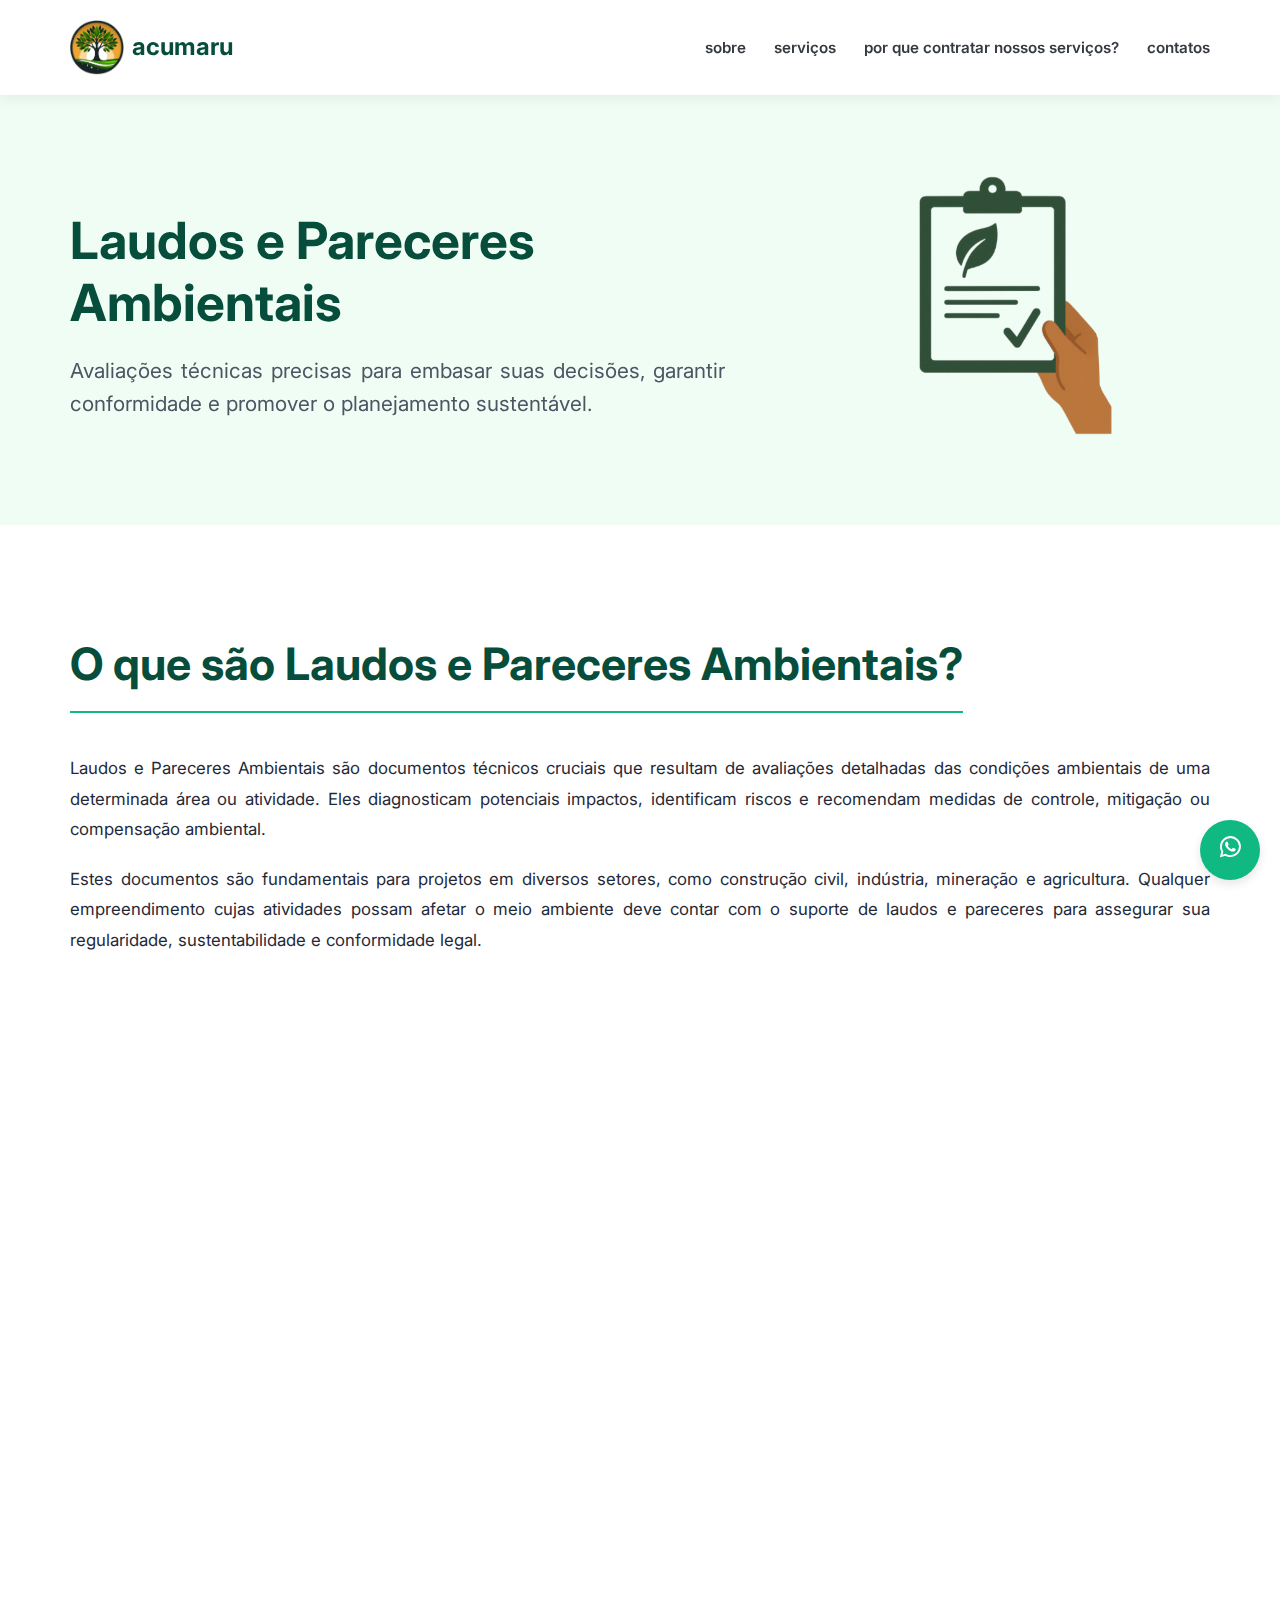
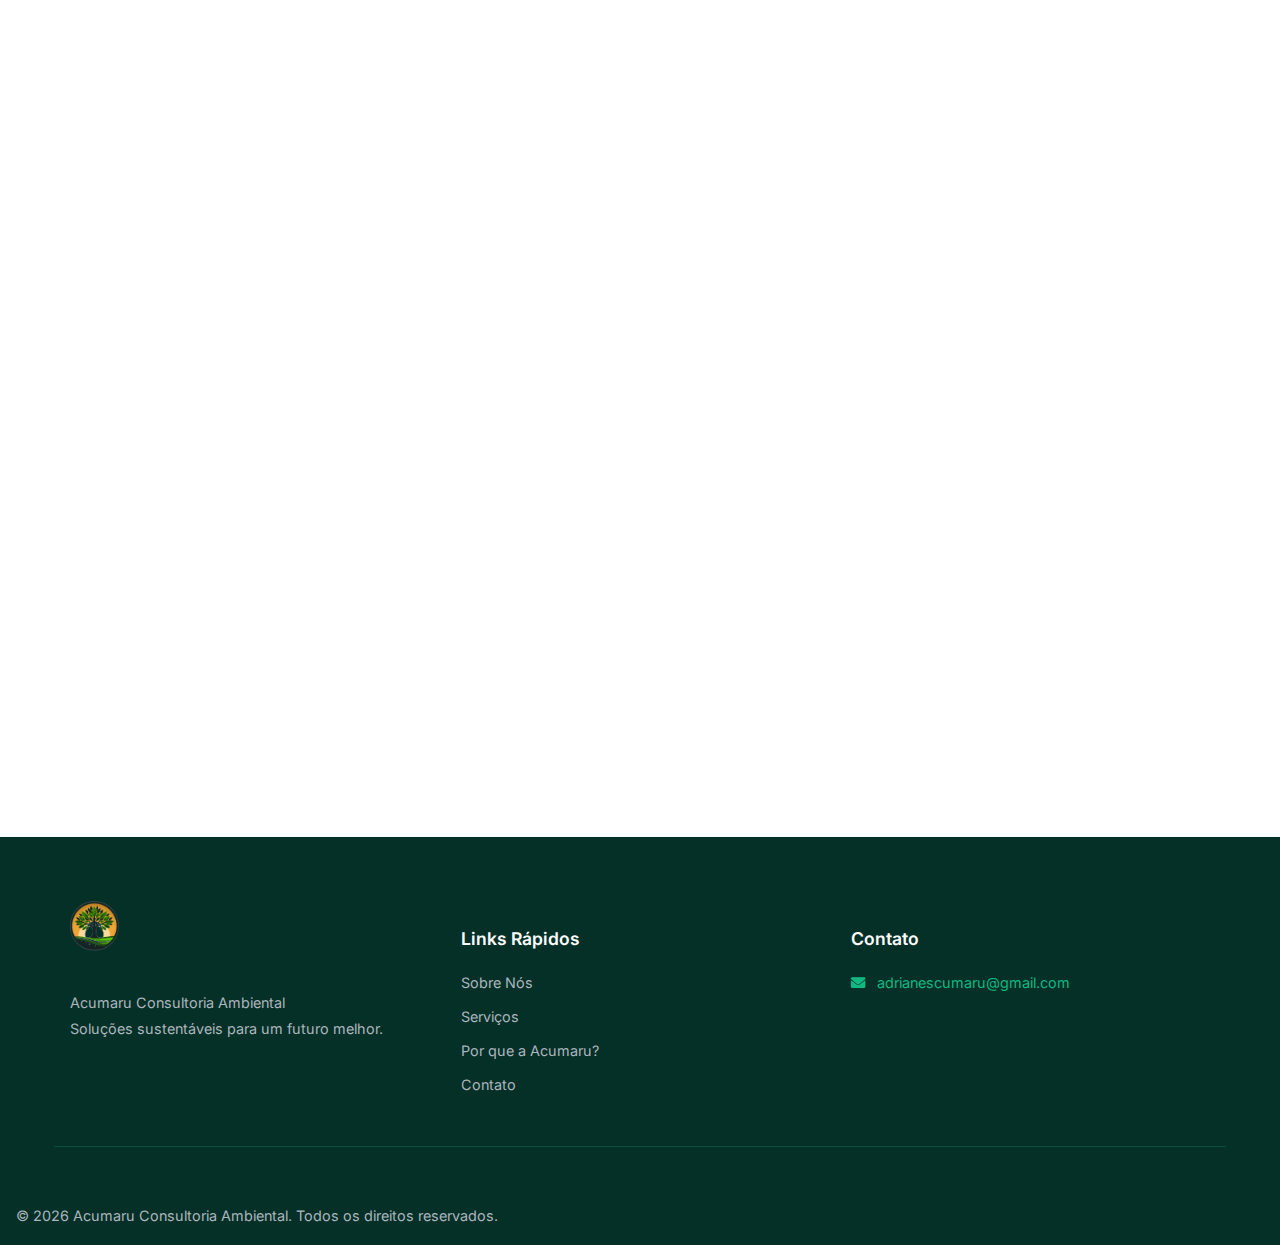
<file: services/laudos.html>
<!DOCTYPE html>
<html lang="pt-Br">

<head>
  <meta name="description"
    content="Acumaru Consultoria Ambiental - Laudos e Pareceres Técnicos Ambientais para conformidade e planejamento sustentável.">
  <meta name="keywords"
    content="laudos ambientais, pareceres técnicos, consultoria ambiental, Acumaru, sustentabilidade, avaliação de impacto ambiental, legislação ambiental">
  <meta name="author" content="Acumaru Consultoria Ambiental">

  <link rel="icon" href="../assets/favicon.ico" type="image/x-icon">
  <meta charset="UTF-8">
  <meta name="viewport" content="width=device-width, initial-scale=1.0">
  <title>Laudos e Pareceres Ambientais - Acumaru</title>
  <link href="../css/style.css" rel="stylesheet">
  <link rel="stylesheet" href="services.css">
  <link rel="stylesheet" href="https://unpkg.com/aos@next/dist/aos.css" />
  <link rel="stylesheet" href="https://cdnjs.cloudflare.com/ajax/libs/font-awesome/6.0.0-beta3/css/all.min.css">
</head>

<body>
  <header class="header">
    <div class="container">
      <a href="../index.html" class="logo-link-header">
        <img src="../assets/logo.png" alt="Logo Acumaru Consultoria Ambiental" class="logo">
        <h2 class="logo-text">acumaru</h2>
      </a>
      <nav id="main-nav">
        <a href="#sobre">sobre</a>
        <a href="#servicos">serviços</a>
        <a href="#porque-acumaru">por que contratar nossos serviços?</a>
        <a href="#contato">contatos</a>
      </nav>
      <button class="menu-toggle" id="menu-toggle-button" aria-label="Abrir menu" aria-expanded="false">
        <i class="fas fa-bars"></i>
      </button>
    </div>
  </header>

  <main class="service-page">
    <section class="service-hero-laudos section" data-aos="fade-in">
      <div class="container service-hero-content">
        <div class="service-hero-text">
          <h1>Laudos e Pareceres Ambientais</h1>
          <p class="service-subtitle">Avaliações técnicas precisas para embasar suas decisões, garantir conformidade e
            promover o planejamento sustentável.</p>
        </div>
        <div class="service-hero-image-container">
          <img src="../assets/lp.png" alt="Ilustração de Laudos e Pareceres Ambientais"
            class="service-main-illustration">
        </div>
      </div>
    </section>

    <section class="section service-details">
      <div class="container">
        <article class="service-description">
          <h2>O que são Laudos e Pareceres Ambientais?</h2>
          <p>
            Laudos e Pareceres Ambientais são documentos técnicos cruciais que resultam de avaliações detalhadas das
            condições ambientais de uma determinada área ou atividade. Eles diagnosticam potenciais impactos,
            identificam riscos e recomendam medidas de controle, mitigação ou compensação ambiental.
          </p>
          <p>
            Estes documentos são fundamentais para projetos em diversos setores, como construção civil, indústria,
            mineração e agricultura. Qualquer empreendimento cujas atividades possam afetar o meio ambiente
            deve contar com o suporte de laudos e pareceres para assegurar sua regularidade, sustentabilidade e
            conformidade legal.
          </p>
        </article>

        <div class="service-benefits" data-aos="fade-up">
          <h2>Principais Objetivos e Benefícios</h2>
          <div class="benefits-grid">
            <div class="benefit-item">
              <div class="benefit-icon"><i class="fas fa-balance-scale-right"></i></div>
              <h3>Conformidade Legal</h3>
              <p>Garanta o cumprimento da legislação ambiental, evitando sanções, multas e interrupções nas suas
                atividades.</p>
            </div>
            <div class="benefit-item">
              <div class="benefit-icon"><i class="fas fa-file-signature"></i></div>
              <h3>Documentação Técnica Completa</h3>
              <p>Obtenha diagnósticos precisos sobre impactos, flora, fauna, contaminação do solo e riscos ambientais.
              </p>
            </div>
            <div class="benefit-item">
              <div class="benefit-icon"><i class="fas fa-cogs"></i></div>
              <h3>Planejamento Estratégico</h3>
              <p>Auxiliam no planejamento da gestão ambiental do seu empreendimento, orientando medidas corretivas e
                preventivas.</p>
            </div>
            <div class="benefit-item">
              <div class="benefit-icon"><i class="fas fa-lightbulb"></i></div>
              <h3>Decisões Embasadas</h3>
              <p>Fornecem informações técnicas sólidas para a tomada de decisões assertivas em seus projetos e
                operações.</p>
            </div>
          </div>
        </div>

        <article class="service-how-we-help" data-aos="fade-up">
          <h2>Como a Acumaru Pode Ajudar</h2>
          <p>A nossa abordagem para a elaboração de laudos e pareceres ambientais é personalizada e focada nas suas
            necessidades:</p>
          <ul>
            <li><strong>Diagnóstico Inicial:</strong> Agendamos uma conversa e, se necessário, uma visita técnica para
              compreender profundamente a área e o escopo do serviço.</li>
            <li><strong>Proposta Detalhada:</strong> Após a análise inicial, elaboramos uma proposta técnica e comercial
              personalizada, apresentando claramente os métodos, prazos e aspetos envolvidos.</li>
            <li><strong>Execução Especializada:</strong> Nossa equipa multidisciplinar realiza as vistorias, coletas (se
              aplicável) e análises necessárias com rigor técnico.</li>
            <li><strong>Relatórios Completos:</strong> Entregamos laudos e pareceres claros, conclusivos e em total
              conformidade com as exigências legais e dos órgãos ambientais.</li>
          </ul>
          <div class="service-cta-container">
            <a href="mailto:adrianescumaru@gmail.com?subject=Interesse%20em%20Laudos%20e%20Pareceres%20Ambientais"
              class="button">Solicite um Orçamento</a>
          </div>
        </article>
      </div>
    </section>
  </main>

  <div class="whatsapp-float">
    <a href="https://api.whatsapp.com/send?phone=48988536486&text=Olá,%20gostaria%20de%20mais%20informações."
      target="_blank" aria-label="Fale Conosco no WhatsApp">
      <i class="fab fa-whatsapp"></i>
    </a>
    <style>
      .whatsapp-float {
        position: fixed;
        bottom: 20px;
        right: 20px;
        background-color: var(--cor-secundaria);
        color: var(--cor-fundo-seccao);
        border-radius: 50%;
        width: 60px;
        height: 60px;
        display: flex;
        align-items: center;
        justify-content: center;
        box-shadow: 0 4px 10px rgba(0, 0, 0, 0.1);
        z-index: 1000;
      }

      .whatsapp-float i {
        font-size: 1.5rem;
        color: var(--cor-fundo-seccao);
        transition: transform 0.3s ease;
      }

      .whatsapp-float:hover {
        transform: translateY(-5px);
        box-shadow: 0 6px 15px rgba(0, 0, 0, 0.15);
      }
    </style>
  </div>

  <footer class="footer">
    <div class="container footer-container">
      <div class="footer-sobre">
        <img src="../assets/logo.png" alt="Logo Acumaru Rodapé" class="footer-logo">
        <p>Acumaru Consultoria Ambiental<br>Soluções sustentáveis para um futuro melhor.</p>
      </div>
      <div class="footer-links">
        <h4>Links Rápidos</h4>
        <ul>
          <li><a href="../index.html#sobre">Sobre Nós</a></li>
          <li><a href="../index.html#servicos">Serviços</a></li>
          <li><a href="../index.html#porque-acumaru">Por que a Acumaru?</a></li>
          <li><a href="../index.html#contato">Contato</a></li>
        </ul>
      </div>
      <div class="footer-contato">
        <h4>Contato</h4>
        <p><i class="fas fa-envelope"></i> <a href="mailto:adrianescumaru@gmail.com">adrianescumaru@gmail.com</a></p>
      </div>
    </div>
    <div class="footer-copy">
      <p>&copy; <span id="currentYear"></span> Acumaru Consultoria Ambiental. Todos os direitos reservados.</p>
    </div>
  </footer>

  <script src="https://unpkg.com/aos@next/dist/aos.js"></script>
  <script src="../js/script.js"></script>
</body>

</html>
</file>
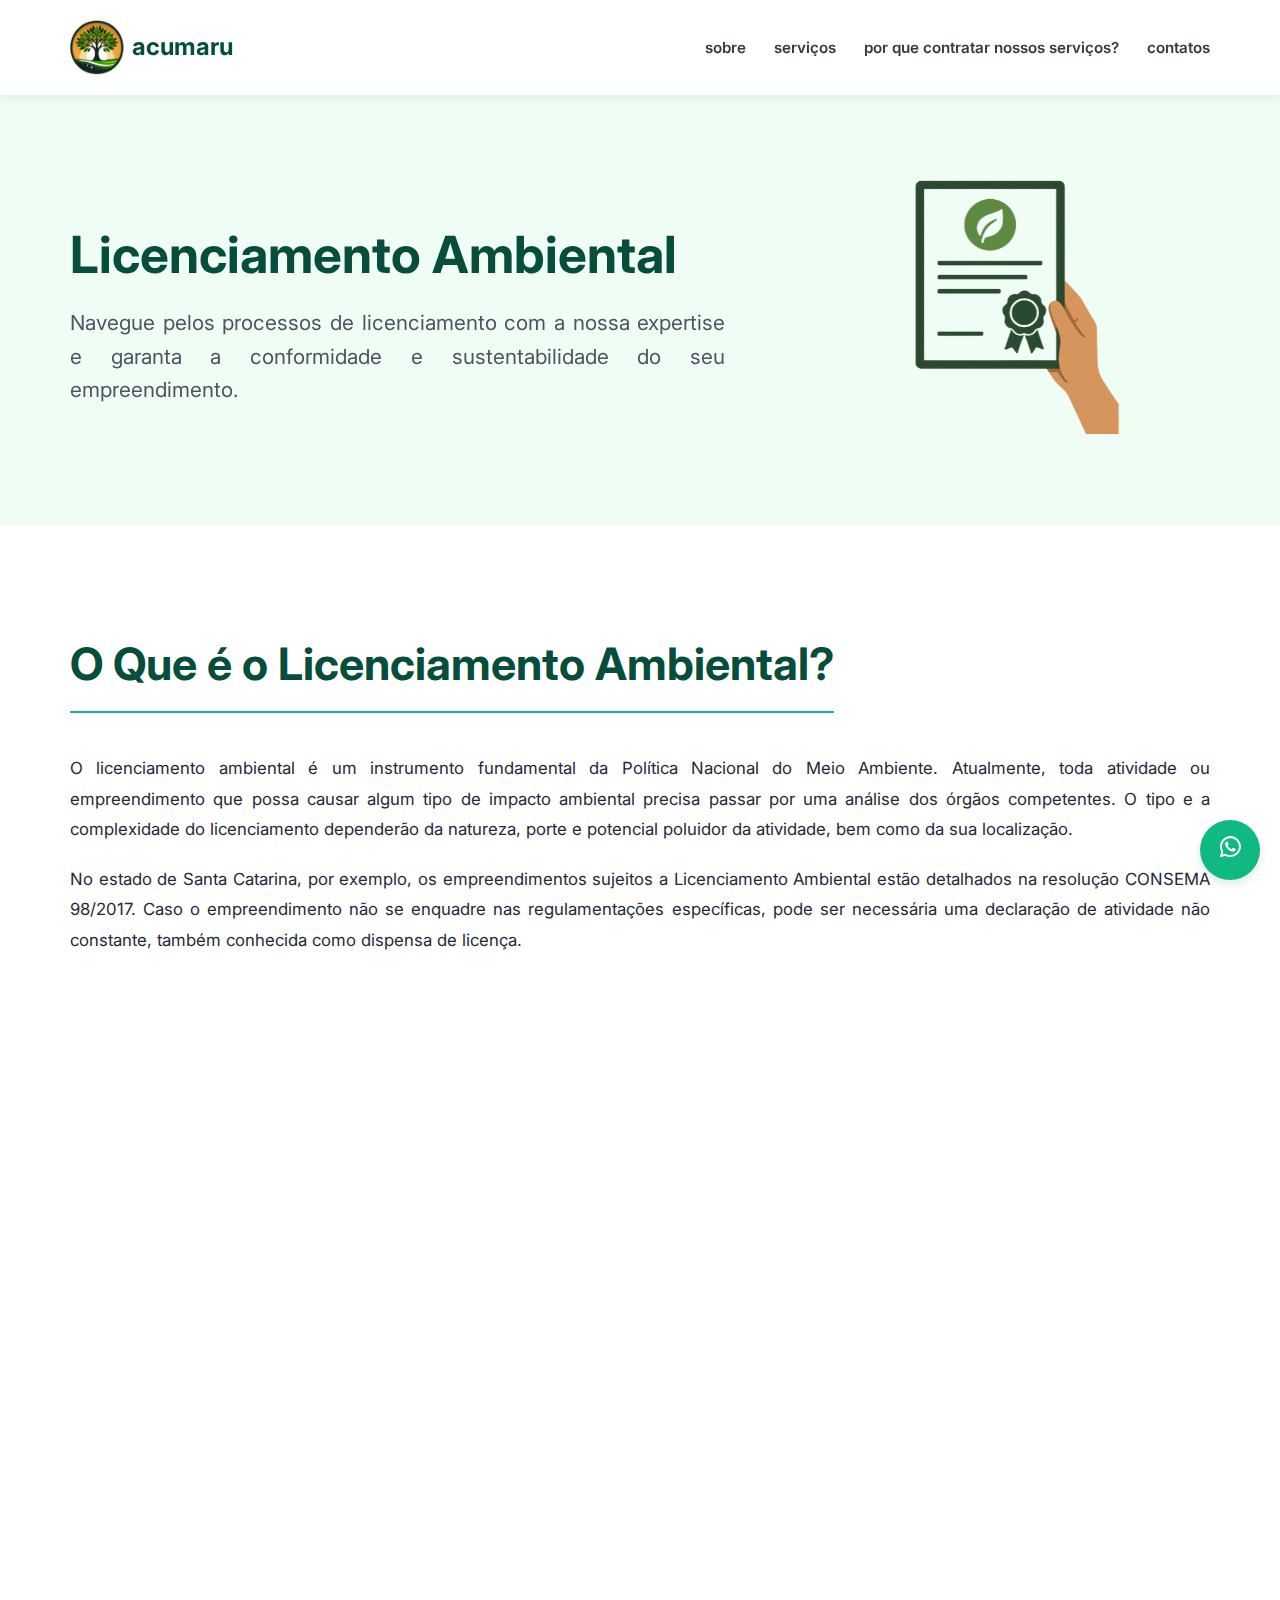
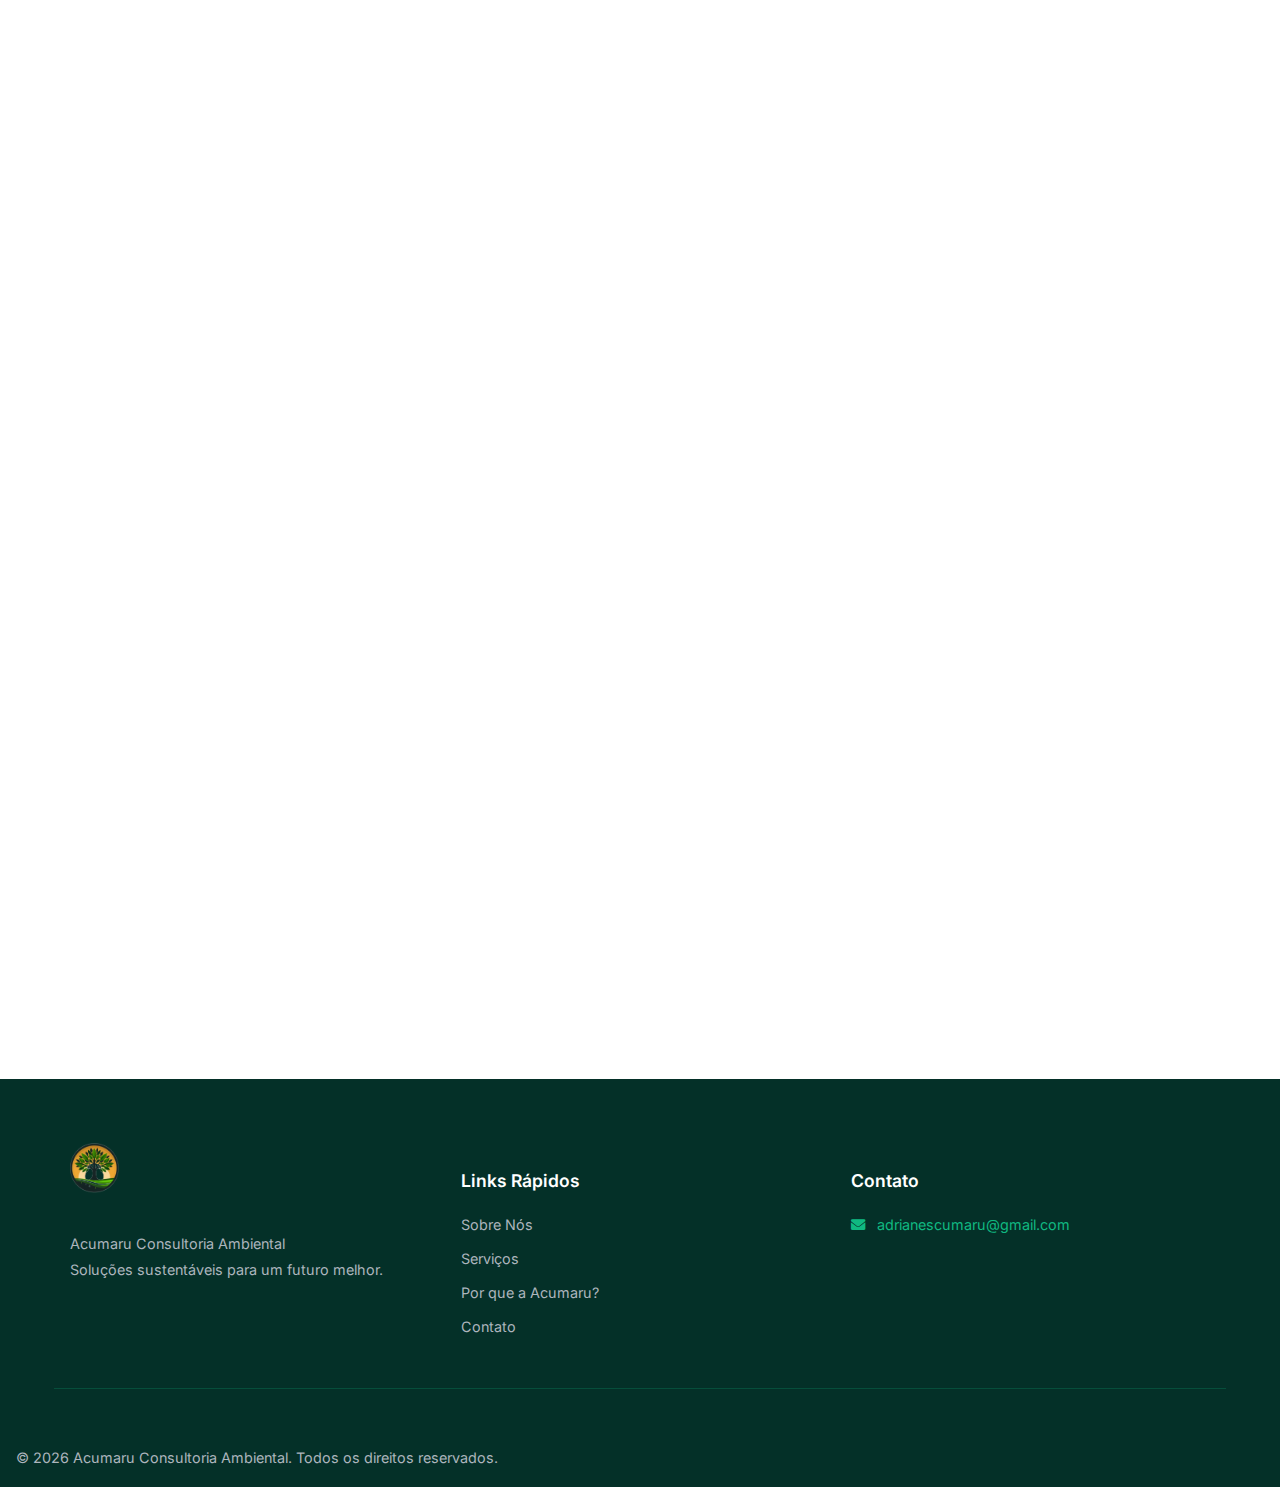
<file: services/licenciamento.html>
<!DOCTYPE html>
<html lang="pt-Br">

<head>
  <meta name="description"
    content="Acumaru Consultoria Ambiental - Assessoria completa em Licenciamento Ambiental para regularizar seu empreendimento e garantir a sustentabilidade.">
  <meta name="keywords"
    content="licenciamento ambiental, licença ambiental, LP, LI, LO, consultoria ambiental, Acumaru, CONSEMA, regularização ambiental">
  <meta name="author" content="Acumaru Consultoria Ambiental">

  <link rel="icon" href="../assets/favicon.ico" type="image/x-icon">
  <meta charset="UTF-8">
  <meta name="viewport" content="width=device-width, initial-scale=1.0">
  <title>Licenciamento Ambiental - Acumaru Consultoria Ambiental</title>
  <link href="../css/style.css" rel="stylesheet">
  <link rel="stylesheet" href="services.css">
  <link rel="stylesheet" href="https://unpkg.com/aos@next/dist/aos.css" />
  <link rel="stylesheet" href="https://cdnjs.cloudflare.com/ajax/libs/font-awesome/6.0.0-beta3/css/all.min.css">
</head>

<body>
  <header class="header">
    <div class="container">
      <a href="../index.html" class="logo-link-header">
        <img src="../assets/logo.png" alt="Logo Acumaru Consultoria Ambiental" class="logo">
        <h2 class="logo-text">acumaru</h2>
      </a>
      <nav id="main-nav">
        <a href="#sobre">sobre</a>
        <a href="#servicos">serviços</a>
        <a href="#porque-acumaru">por que contratar nossos serviços?</a>
        <a href="#contato">contatos</a>
      </nav>
      <button class="menu-toggle" id="menu-toggle-button" aria-label="Abrir menu" aria-expanded="false">
        <i class="fas fa-bars"></i>
      </button>
    </div>
  </header>

  <main class="service-page">
    <section class="service-hero-licenciamento section" data-aos="fade-in">
      <div class="container service-hero-content">
        <div class="service-hero-text">
          <h1>Licenciamento Ambiental</h1>
          <p class="service-subtitle">Navegue pelos processos de licenciamento com a nossa expertise e garanta a
            conformidade e sustentabilidade do seu empreendimento.</p>
        </div>
        <div class="service-hero-image-container">
          <img src="../assets/la.png" alt="Ilustração de Licenciamento Ambiental" class="service-main-illustration">
        </div>
      </div>
    </section>

    <section class="section service-details">
      <div class="container">
        <article class="service-description">
          <h2>O Que é o Licenciamento Ambiental?</h2>
          <p>
            O licenciamento ambiental é um instrumento fundamental da Política Nacional do Meio Ambiente. Atualmente,
            toda atividade ou empreendimento que possa causar algum tipo de impacto ambiental precisa passar por uma
            análise dos órgãos competentes. O tipo e a complexidade do licenciamento dependerão da natureza, porte e
            potencial poluidor da atividade, bem como da sua localização.
          </p>
          <p>
            No estado de Santa Catarina, por exemplo, os empreendimentos sujeitos a Licenciamento Ambiental estão
            detalhados na resolução CONSEMA 98/2017. Caso o empreendimento não se enquadre nas regulamentações
            específicas, pode ser necessária uma declaração de atividade não constante, também conhecida como dispensa
            de licença.
          </p>
        </article>

        <div class="service-categories" data-aos="fade-up">
          <h2>Categorias Comuns de Licenciamento</h2>
          <div class="benefits-grid">
            <div class="benefit-item">
              <div class="benefit-icon"><i class="fas fa-file-alt"></i></div>
              <h3>Dispensa de Licenciamento</h3>
              <p>Para atividades com baixo potencial de impacto ambiental. Emite-se um documento atestando a não
                necessidade de licença formal, mas requisitos específicos podem ser aplicáveis.</p>
            </div>
            <div class="benefit-item">
              <div class="benefit-icon"><i class="fas fa-file-invoice"></i></div>
              <h3>Licenciamento Simplificado</h3>
              <p>Destinado a atividades de pequeno porte ou médio impacto ambiental. O processo é geralmente menos
                burocrático e mais rápido.</p>
            </div>
            <div class="benefit-item">
              <div class="benefit-icon"><i class="fas fa-folder-open"></i></div>
              <h3>Licenciamento Geral (Trifásico)</h3>
              <p>Para atividades de maior porte ou com maior potencial poluidor. Envolve etapas como Licença Prévia
                (LP), de Instalação (LI) e de Operação (LO).</p>
            </div>
          </div>
          </article>

          <div class="service-benefits" data-aos="fade-up">
            <h2>Por Que Sua Empresa Precisa de Licenciamento Ambiental?</h2>
            <div class="benefits-grid">
              <div class="benefit-item">
                <div class="benefit-icon"><i class="fas fa-check-circle"></i></div>
                <h3>Regularização e Conformidade</h3>
                <p>Garanta que suas operações estejam de acordo com as leis ambientais (municipais, estaduais ou
                  federais).</p>
              </div>
              <div class="benefit-item">
                <div class="benefit-icon"><i class="fas fa-exclamation-triangle"></i></div>
                <h3>Prevenção de Sanções</h3>
                <p>Evite multas, danos à imagem da empresa e até a paralisação das atividades devido à falta de
                  licenciamento adequado.</p>
              </div>
              <div class="benefit-item">
                <div class="benefit-icon"><i class="fas fa-seedling"></i></div>
                <h3>Compromisso Sustentável</h3>
                <p>Demonstre o compromisso da sua empresa com a preservação do meio ambiente e práticas sustentáveis.
                </p>
              </div>
            </div>
          </div>

          <article class="service-how-we-help" data-aos="fade-up">
            <h2>Como a Acumaru Pode Ajudar</h2>
            <p>Nossa consultoria oferece suporte completo em todas as fases do processo de licenciamento ambiental. Com
              a Acumaru, você terá:</p>
            <ul>
              <li><strong>Análise Detalhada:</strong> Avaliação da sua atividade para determinar o tipo de licenciamento
                necessário e os estudos ambientais pertinentes.</li>
              <li><strong>Elaboração Técnica:</strong> Preparação de toda a documentação, estudos (EIA/RIMA, RAS, PRAD,
                etc.) e projetos exigidos pelos órgãos ambientais.</li>
              <li><strong>Acompanhamento Processual:</strong> Condução e acompanhamento do processo junto aos órgãos
                fiscalizadores, garantindo o cumprimento de prazos e exigências.</li>
              <li><strong>Gestão de Condicionantes:</strong> Suporte no atendimento às condicionantes das licenças,
                incluindo a implementação de programas ambientais, monitoramentos e elaboração de relatórios periódicos.
              </li>
            </ul>
            <div class="service-cta-container">
              <a href="mailto:adrianescumaru@gmail.com?subject=Interesse%20em%20Licenciamento%20Ambiental"
                class="button">Consulte Sobre Licenciamento</a>
            </div>
          </article>
        </div>
    </section>
  </main>

  <div class="whatsapp-float">
    <a href="https://api.whatsapp.com/send?phone=48988536486&text=Olá,%20gostaria%20de%20mais%20informações."
      target="_blank" aria-label="Fale Conosco no WhatsApp">
      <i class="fab fa-whatsapp"></i>
    </a>
    <style>
      .whatsapp-float {
        position: fixed;
        bottom: 20px;
        right: 20px;
        background-color: var(--cor-secundaria);
        color: var(--cor-fundo-seccao);
        border-radius: 50%;
        width: 60px;
        height: 60px;
        display: flex;
        align-items: center;
        justify-content: center;
        box-shadow: 0 4px 10px rgba(0, 0, 0, 0.1);
        z-index: 1000;
      }

      .whatsapp-float i {
        font-size: 1.5rem;
        color: var(--cor-fundo-seccao);
        transition: transform 0.3s ease;
      }

      .whatsapp-float:hover {
        transform: translateY(-5px);
        box-shadow: 0 6px 15px rgba(0, 0, 0, 0.15);
      }
    </style>
  </div>

  <footer class="footer">
    <div class="container footer-container">
      <div class="footer-sobre">
        <img src="../assets/logo.png" alt="Logo Acumaru Rodapé" class="footer-logo">
        <p>Acumaru Consultoria Ambiental<br>Soluções sustentáveis para um futuro melhor.</p>
      </div>
      <div class="footer-links">
        <h4>Links Rápidos</h4>
        <ul>
          <li><a href="../index.html#sobre">Sobre Nós</a></li>
          <li><a href="../index.html#servicos">Serviços</a></li>
          <li><a href="../index.html#porque-acumaru">Por que a Acumaru?</a></li>
          <li><a href="../index.html#contato">Contato</a></li>
        </ul>
      </div>
      <div class="footer-contato">
        <h4>Contato</h4>
        <p><i class="fas fa-envelope"></i> <a href="mailto:adrianescumaru@gmail.com">adrianescumaru@gmail.com</a></p>
      </div>
    </div>
    <div class="footer-copy">
      <p>&copy; <span id="currentYear"></span> Acumaru Consultoria Ambiental. Todos os direitos reservados.</p>
    </div>
  </footer>

  <script src="https://unpkg.com/aos@next/dist/aos.js"></script>
  <script src="../js/script.js"></script>
</body>

</html>
</file>
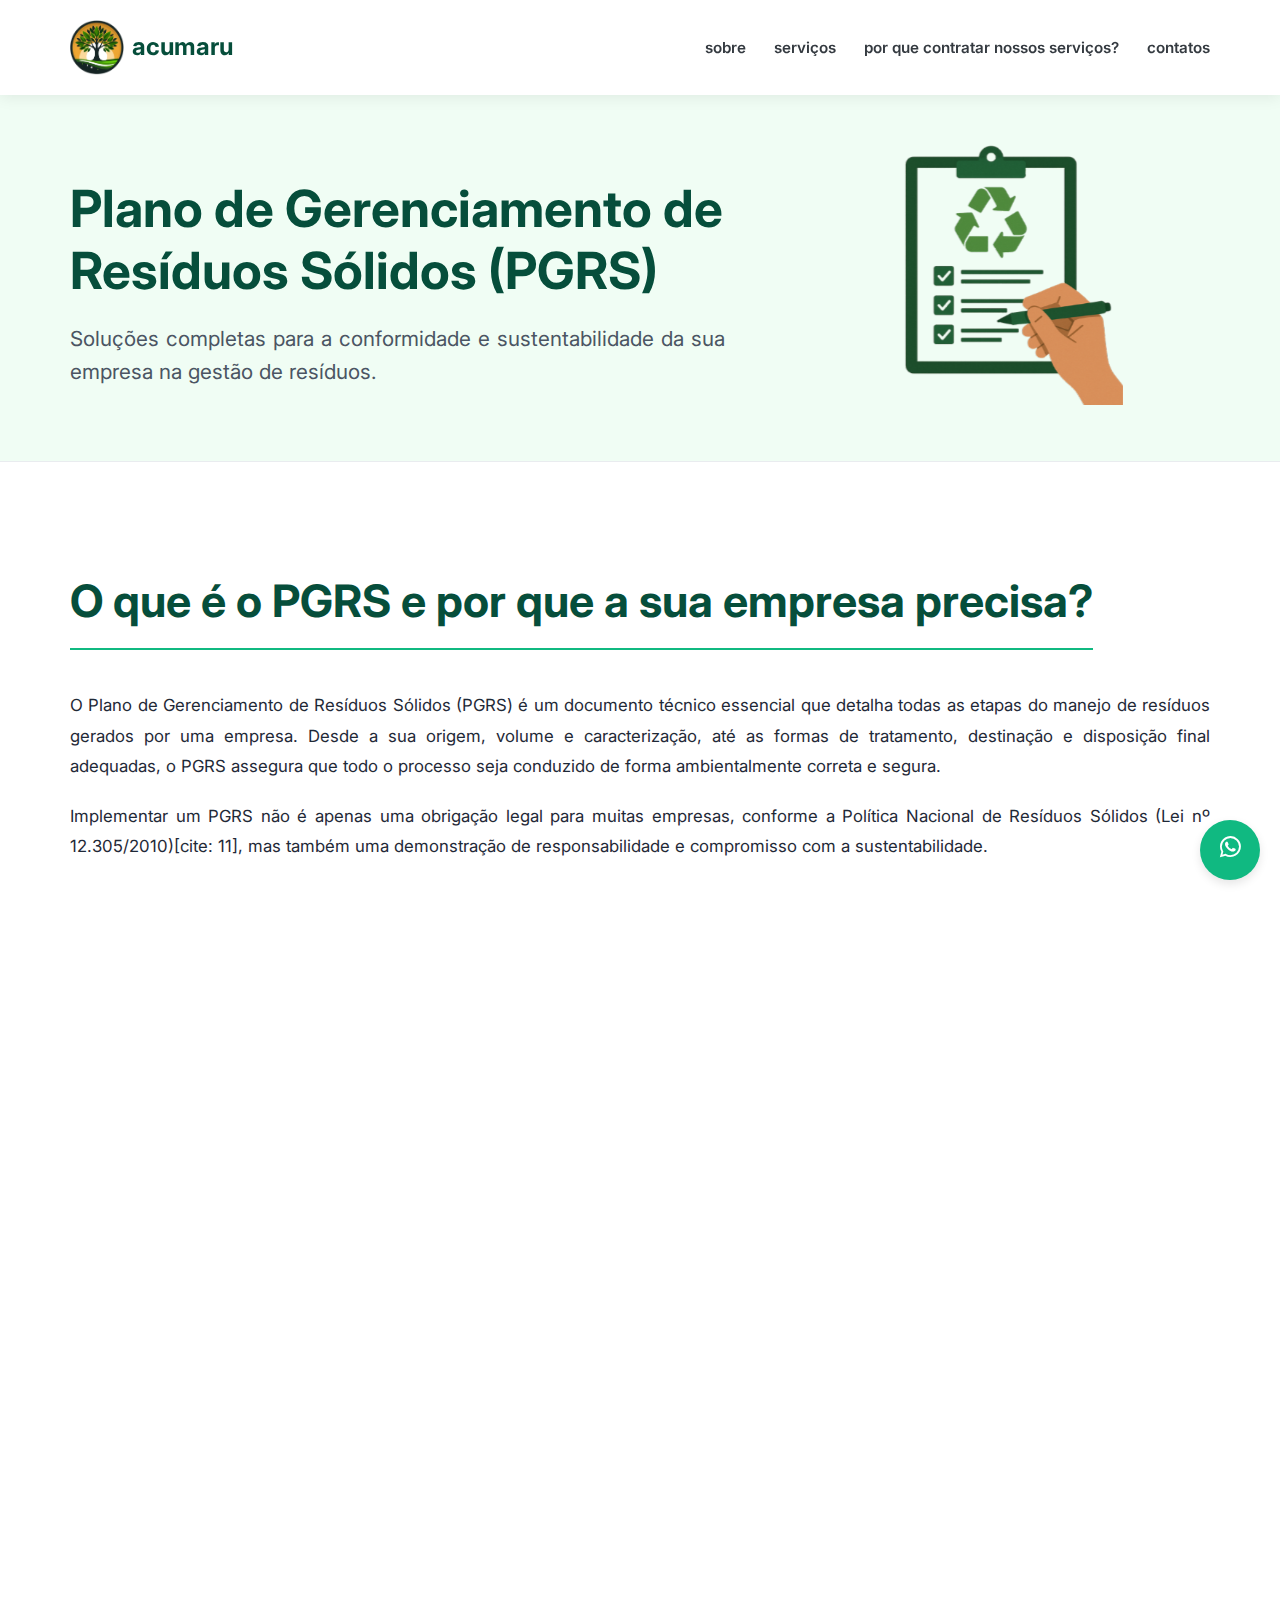
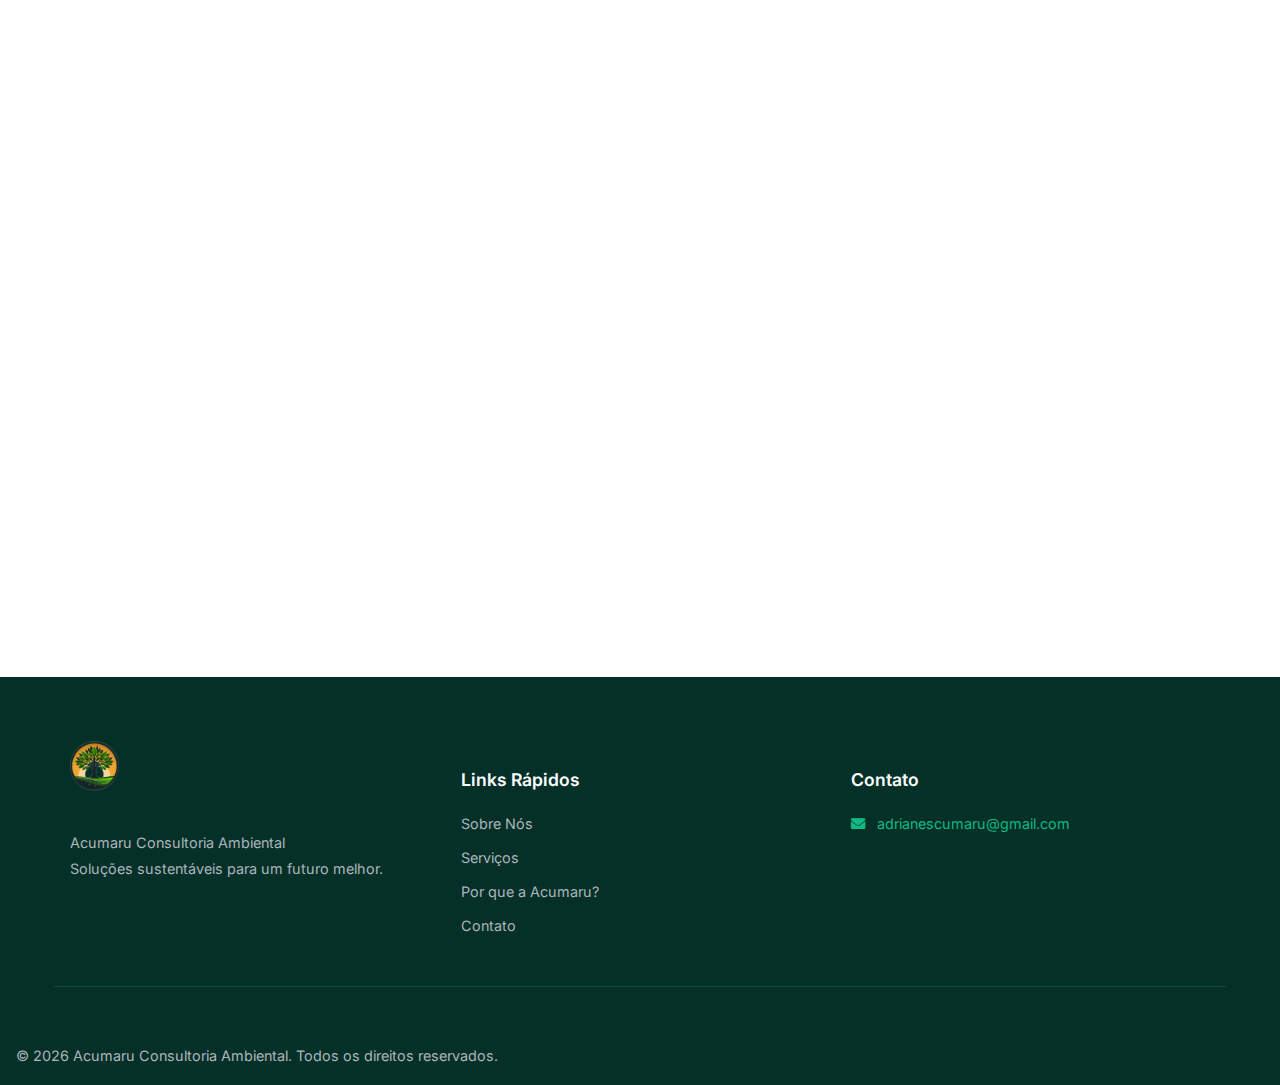
<file: services/pgrs.html>
<!DOCTYPE html>
<html lang="pt-Br">

<head>
  <meta name="description"
    content="Acumaru Consultoria Ambiental - Plano de Gerenciamento de Resíduos Sólidos (PGRS). Soluções sustentáveis para empresas.">
  <meta name="keywords"
    content="PGRS, gerenciamento de resíduos sólidos, consultoria ambiental, Acumaru, sustentabilidade, legislação ambiental">
  <meta name="author" content="Acumaru Consultoria Ambiental">

  <link rel="icon" href="../assets/favicon.ico" type="image/x-icon">
  <meta charset="UTF-8">
  <meta name="viewport" content="width=device-width, initial-scale=1.0">
  <title>Plano de Gerenciamento de Resíduos Sólidos (PGRS) - Acumaru</title>
  <link href="../css/style.css" rel="stylesheet">
  <link rel="stylesheet" href="services.css">
  <link rel="stylesheet" href="https://unpkg.com/aos@next/dist/aos.css" />
  <link rel="stylesheet" href="https://cdnjs.cloudflare.com/ajax/libs/font-awesome/6.0.0-beta3/css/all.min.css">
</head>

<body>
  <header class="header">
    <div class="container">
      <a href="../index.html" class="logo-link-header">
        <img src="../assets/logo.png" alt="Logo Acumaru Consultoria Ambiental" class="logo">
        <h2 class="logo-text">acumaru</h2>
      </a>
      <nav id="main-nav">
        <a href="#sobre">sobre</a>
        <a href="#servicos">serviços</a>
        <a href="#porque-acumaru">por que contratar nossos serviços?</a>
        <a href="#contato">contatos</a>
      </nav>
      <button class="menu-toggle" id="menu-toggle-button" aria-label="Abrir menu" aria-expanded="false">
        <i class="fas fa-bars"></i>
      </button>
    </div>
  </header>

  <main class="service-page">
    <section class="service-hero-pgrs section" data-aos="fade-in">
      <div class="container service-hero-content">
        <div class="service-hero-text">
          <h1>Plano de Gerenciamento de Resíduos Sólidos (PGRS)</h1>
          <p class="service-subtitle">Soluções completas para a conformidade e sustentabilidade da sua empresa na gestão
            de resíduos.</p>
        </div>
        <div class="service-hero-image-container">
          <img src="../assets/gprs.png" alt="Ilustração do Plano de Gerenciamento de Resíduos Sólidos"
            class="service-main-illustration">
        </div>
      </div>
    </section>

    <section class="section service-details">
      <div class="container">
        <article class="service-description">
          <h2>O que é o PGRS e por que a sua empresa precisa?</h2>
          <p>
            O Plano de Gerenciamento de Resíduos Sólidos (PGRS) é um documento técnico essencial que detalha todas as
            etapas do manejo de resíduos gerados por uma empresa. Desde a sua origem, volume e caracterização, até as
            formas de tratamento, destinação e disposição final adequadas, o PGRS assegura que todo o processo seja
            conduzido de forma ambientalmente correta e segura.
          </p>
          <p>
            Implementar um PGRS não é apenas uma obrigação legal para muitas empresas, conforme a Política Nacional de
            Resíduos Sólidos (Lei nº 12.305/2010)[cite: 11], mas também uma demonstração de responsabilidade e
            compromisso com a sustentabilidade.
          </p>
        </article>

        <div class="service-benefits" data-aos="fade-up">
          <h2>Principais Benefícios de um PGRS Bem Estruturado</h2>
          <div class="benefits-grid">
            <div class="benefit-item">
              <div class="benefit-icon"><i class="fas fa-shield-alt"></i></div>
              <h3>Conformidade Legal</h3>
              <p>Evite multas e sanções, garantindo que sua empresa atue dentro da legislação ambiental vigente.</p>
            </div>
            <div class="benefit-item">
              <div class="benefit-icon"><i class="fas fa-leaf"></i></div>
              <h3>Preservação Ambiental</h3>
              <p>Contribua ativamente para a proteção do meio ambiente através de práticas responsáveis como reciclagem
                e descarte adequado.</p>
            </div>
            <div class="benefit-item">
              <div class="benefit-icon"><i class="fas fa-thumbs-up"></i></div>
              <h3>Imagem e Credibilidade</h3>
              <p>Melhore a reputação da sua empresa no mercado, demonstrando compromisso com a sustentabilidade.</p>
            </div>
            <div class="benefit-item">
              <div class="benefit-icon"><i class="fas fa-cogs"></i></div>
              <h3>Eficiência Operacional</h3>
              <p>Otimize o uso de recursos e potencialmente reduza custos operacionais relacionados à gestão de
                resíduos.</p>
            </div>
          </div>
        </div>

        <article class="service-how-we-help" data-aos="fade-up">
          <h2>Como a Acumaru Pode Ajudar</h2>
          <p>Contamos com uma equipe multidisciplinar capacitada para abordar com especificidade todos os aspectos da
            sua atividade. Oferecemos:</p>
          <ul>
            <li>Elaboração e implementação de PGRS totalmente adequado ao seu negócio e em conformidade com as
              normativas.</li>
            <li>Treinamento de equipas e funcionários para garantir a correta separação, coleta e destinação dos
              resíduos.</li>
            <li>Monitoramento contínuo de todas as etapas do plano para manter a eficácia das ações de
              gerenciamento.</li>
            <li>Manutenção de informações atualizadas e disponíveis sobre a implementação e operacionalização do plano
              para os órgãos competentes.</li>
          </ul>
          <div class="service-cta-container">
            <a href="mailto:adrianescumaru@gmail.com?subject=Interesse%20em%20PGRS" class="button">Solicite uma
              Proposta para PGRS</a>
          </div>
        </article>
      </div>
    </section>
  </main>

  <div class="whatsapp-float">
    <a href="https://api.whatsapp.com/send?phone=48988536486&text=Olá,%20gostaria%20de%20mais%20informações."
      target="_blank" aria-label="Fale Conosco no WhatsApp">
      <i class="fab fa-whatsapp"></i>
    </a>
    <style>
      .whatsapp-float {
        position: fixed;
        bottom: 20px;
        right: 20px;
        background-color: var(--cor-secundaria);
        color: var(--cor-fundo-seccao);
        border-radius: 50%;
        width: 60px;
        height: 60px;
        display: flex;
        align-items: center;
        justify-content: center;
        box-shadow: 0 4px 10px rgba(0, 0, 0, 0.1);
        z-index: 1000;
      }

      .whatsapp-float i {
        font-size: 1.5rem;
        color: var(--cor-fundo-seccao);
        transition: transform 0.3s ease;
      }

      .whatsapp-float:hover {
        transform: translateY(-5px);
        box-shadow: 0 6px 15px rgba(0, 0, 0, 0.15);
      }
    </style>
  </div>

  <footer class="footer">
    <div class="container footer-container">
      <div class="footer-sobre">
        <img src="../assets/logo.png" alt="Logo Acumaru Rodapé" class="footer-logo">
        <p>Acumaru Consultoria Ambiental<br>Soluções sustentáveis para um futuro melhor.</p>
      </div>
      <div class="footer-links">
        <h4>Links Rápidos</h4>
        <ul>
          <li><a href="../index.html#sobre">Sobre Nós</a></li>
          <li><a href="../index.html#servicos">Serviços</a></li>
          <li><a href="../index.html#porque-acumaru">Por que a Acumaru?</a></li>
          <li><a href="../index.html#contato">Contato</a></li>
        </ul>
      </div>
      <div class="footer-contato">
        <h4>Contato</h4>
        <p><i class="fas fa-envelope"></i> <a href="mailto:adrianescumaru@gmail.com">adrianescumaru@gmail.com</a></p>
      </div>
    </div>
    <div class="footer-copy">
      <p>&copy; <span id="currentYear"></span> Acumaru Consultoria Ambiental. Todos os direitos reservados.</p>
    </div>
  </footer>

  <script src="https://unpkg.com/aos@next/dist/aos.js"></script>
  <script src="../js/script.js"></script>
</body>

</html>
</file>
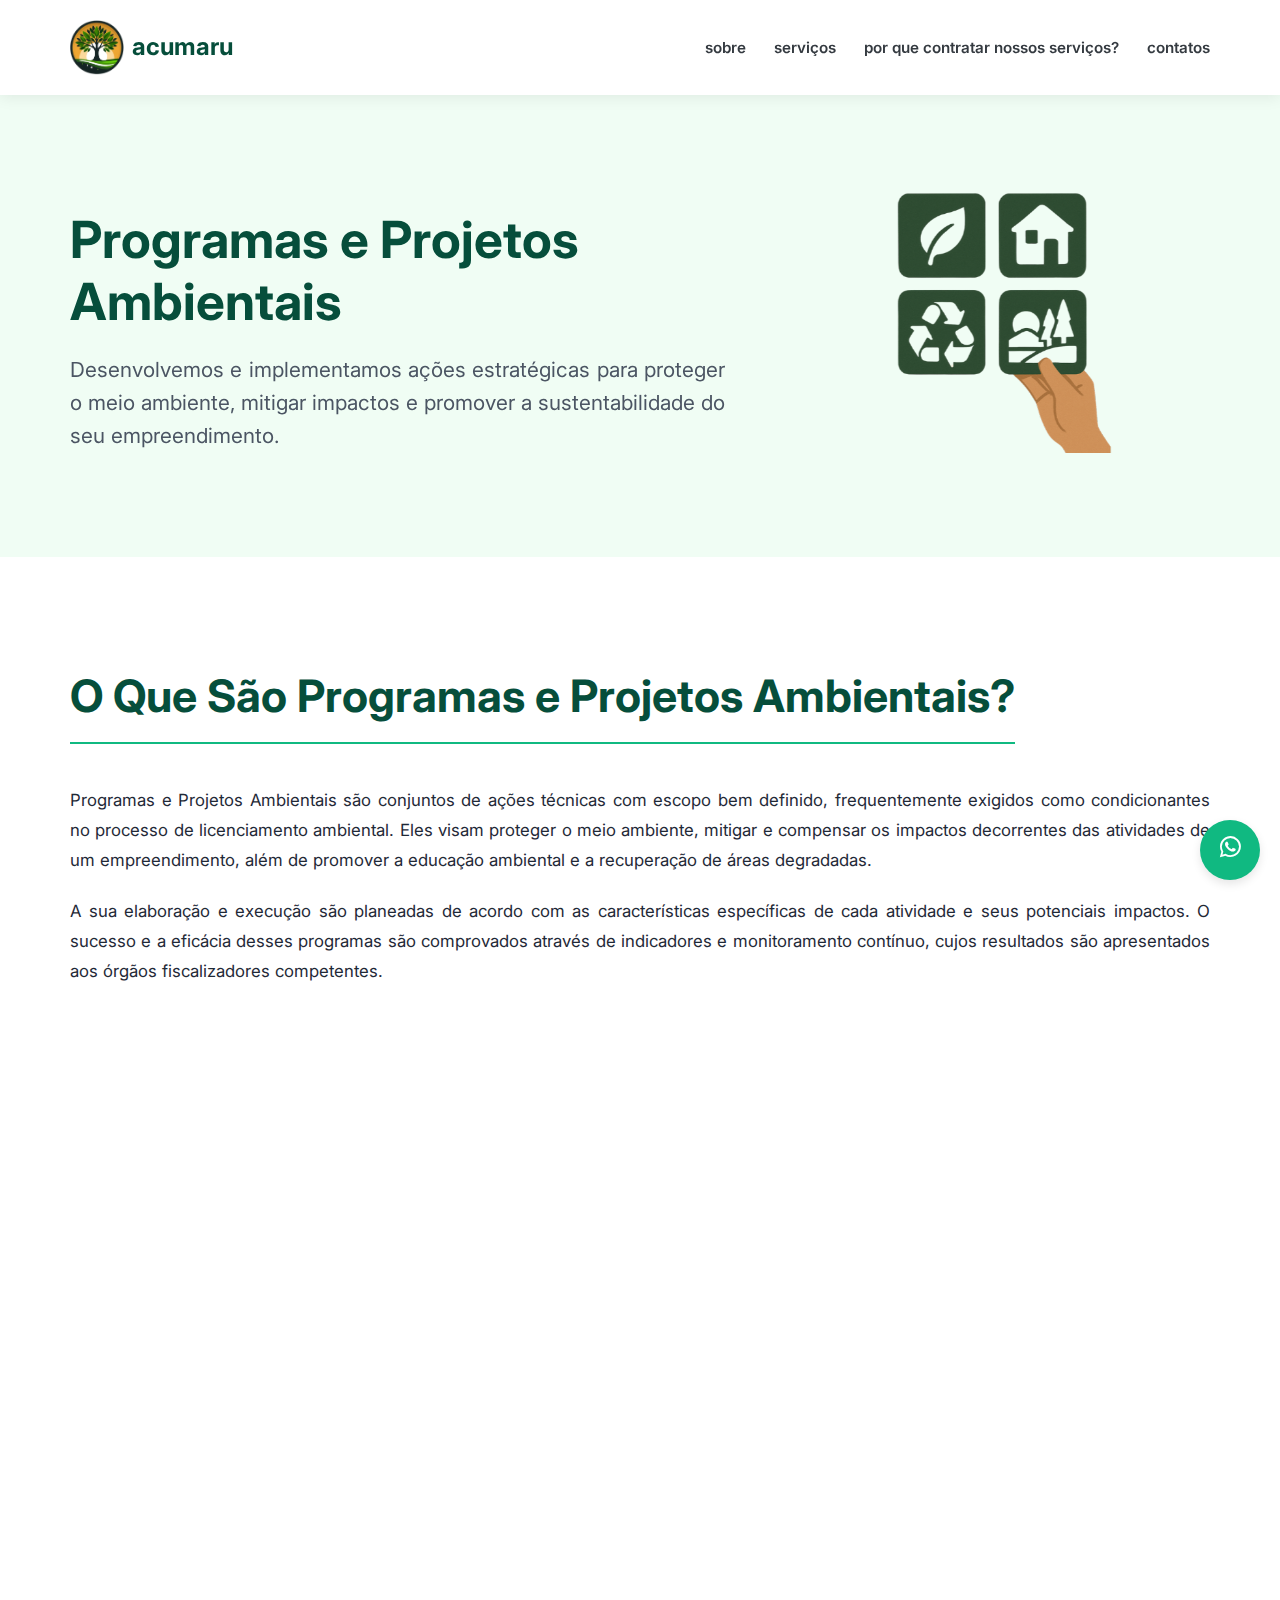
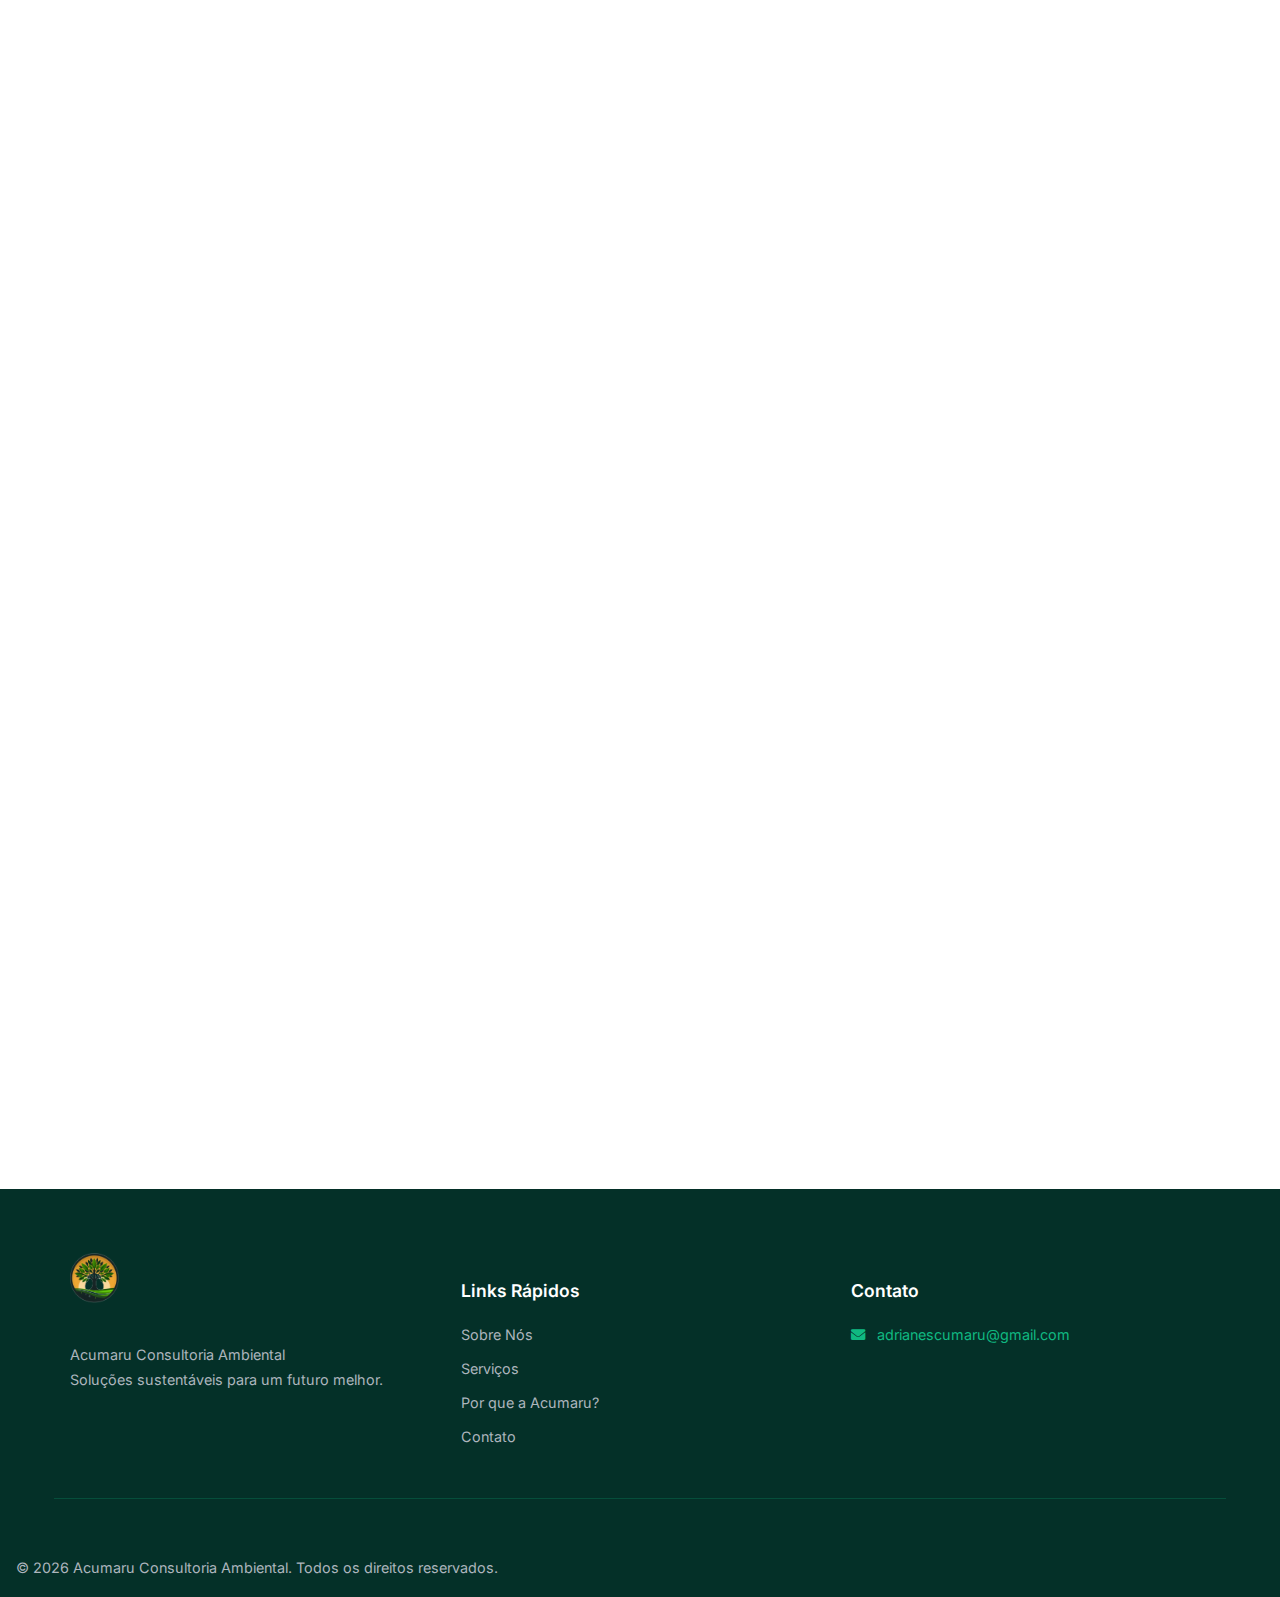
<file: services/programas.html>
<!DOCTYPE html>
<html lang="pt-Br">

<head>
  <meta name="description"
    content="Acumaru Consultoria Ambiental - Elaboração e execução de Programas e Projetos Ambientais para mitigação de impactos e sustentabilidade.">
  <meta name="keywords"
    content="programas ambientais, projetos ambientais, PEA, PRAD, monitoramento ambiental, consultoria ambiental, Acumaru, sustentabilidade, Amazônia">
  <meta name="author" content="Acumaru Consultoria Ambiental">

  <link rel="icon" href="../assets/favicon.ico" type="image/x-icon">
  <meta charset="UTF-8">
  <meta name="viewport" content="width=device-width, initial-scale=1.0">
  <title>Programas e Projetos Ambientais - Acumaru</title>
  <link href="../css/style.css" rel="stylesheet">
  <link rel="stylesheet" href="services.css">
  <link rel="stylesheet" href="https://unpkg.com/aos@next/dist/aos.css" />
  <link rel="stylesheet" href="https://cdnjs.cloudflare.com/ajax/libs/font-awesome/6.0.0-beta3/css/all.min.css">
</head>

<body>
  <header class="header">
    <div class="container">
      <a href="../index.html" class="logo-link-header">
        <img src="../assets/logo.png" alt="Logo Acumaru Consultoria Ambiental" class="logo">
        <h2 class="logo-text">acumaru</h2>
      </a>
      <nav id="main-nav">
        <a href="#sobre">sobre</a>
        <a href="#servicos">serviços</a>
        <a href="#porque-acumaru">por que contratar nossos serviços?</a>
        <a href="#contato">contatos</a>
      </nav>
      <button class="menu-toggle" id="menu-toggle-button" aria-label="Abrir menu" aria-expanded="false">
        <i class="fas fa-bars"></i>
      </button>
    </div>
  </header>

  <main class="service-page">
    <section class="service-hero-programas section" data-aos="fade-in">
      <div class="container service-hero-content">
        <div class="service-hero-text">
          <h1>Programas e Projetos Ambientais</h1>
          <p class="service-subtitle">Desenvolvemos e implementamos ações estratégicas para proteger o meio ambiente,
            mitigar impactos e promover a sustentabilidade do seu empreendimento.</p>
        </div>
        <div class="service-hero-image-container">
          <img src="../assets/pa.png" alt="Ilustração de Programas e Projetos Ambientais"
            class="service-main-illustration">
        </div>
      </div>
    </section>

    <section class="section service-details">
      <div class="container">
        <article class="service-description">
          <h2>O Que São Programas e Projetos Ambientais?</h2>
          <p>
            Programas e Projetos Ambientais são conjuntos de ações técnicas com escopo bem definido, frequentemente
            exigidos como condicionantes no processo de licenciamento ambiental. Eles visam proteger o meio ambiente,
            mitigar e compensar os impactos decorrentes das atividades de um empreendimento, além de promover a educação
            ambiental e a recuperação de áreas degradadas.
          </p>
          <p>
            A sua elaboração e execução são planeadas de acordo com as características específicas de cada atividade e
            seus potenciais impactos. O sucesso e a eficácia desses programas são comprovados através de indicadores e
            monitoramento contínuo, cujos resultados são apresentados aos órgãos fiscalizadores competentes.
          </p>
        </article>

        <div class="service-benefits" data-aos="fade-up">
          <h2>Principais Objetivos e Benefícios</h2>
          <div class="benefits-grid">
            <div class="benefit-item">
              <div class="benefit-icon"><i class="fas fa-users"></i></div>
              <h3>Sustentabilidade Ampla</h3>
              <p>Promover a sustentabilidade social, educacional e jurídica associada ao seu empreendimento.</p>
            </div>
            <div class="benefit-item">
              <div class="benefit-icon"><i class="fas fa-recycle"></i></div>
              <h3>Controle de Impactos</h3>
              <p>Mitigar e controlar os impactos ambientais negativos e potencializar os impactos positivos.</p>
            </div>
            <div class="benefit-item">
              <div class="benefit-icon"><i class="fas fa-draw-polygon"></i></div>
              <h3>Recuperação e Equilíbrio</h3>
              <p>Estabelecer um novo equilíbrio dinâmico em áreas degradadas e proteger a fauna, flora e recursos
                naturais locais.</p>
            </div>
            <div class="benefit-item">
              <div class="benefit-icon"><i class="fas fa-chart-bar"></i></div>
              <h3>Monitoramento Contínuo</h3>
              <p>Assegurar a qualidade ambiental através de monitoramento e análises periódicas, cumprindo as exigências
                legais.</p>
            </div>
          </div>
        </div>

        <article class="service-examples" data-aos="fade-up">
          <h2>Exemplos Comuns de Programas Ambientais</h2>
          <p>Alguns dos programas e projetos que elaboramos e implementamos incluem:</p>
          <ul>
            <li>Plano de Educação Ambiental (PEA) e Plano de Educação Ambiental para Trabalhadores (PEAT);</li>
            <li>Plano de Recuperação de Área Degradada (PRAD);</li>
            <li>Análise e Monitoramento da Qualidade Ambiental (água, solo, ruído, ar e emissões atmosféricas);</li>
            <li>Programa de Gerenciamento de Resíduos Sólidos (PGRS);</li>
            <li>Programas de monitoramento de fauna e flora;</li>
            <li>Planos de controle de processos erosivos e assoreamento.</li>
          </ul>
        </article>

        <article class="service-how-we-help" data-aos="fade-up">
          <h2>Como a Acumaru Pode Ajudar</h2>
          <p>A nossa equipa de profissionais qualificados está preparada para conduzir todas as etapas dos seus
            programas e projetos ambientais:</p>
          <ul>
            <li><strong>Elaboração Técnica Especializada:</strong> Desenvolvimento de projetos consistentes e alinhados
              com as exigências legais e as necessidades do seu empreendimento.</li>
            <li><strong>Metodologias de Avaliação:</strong> Proposição de metodologias eficazes para avaliação da
              qualidade ambiental, incluindo a definição de indicadores para monitoramento, manutenção e melhoria
              contínua.</li>
            <li><strong>Execução e Monitoramento:</strong> Implementação das ações programadas e acompanhamento rigoroso
              através de dados de monitoramento ambiental.</li>
            <li><strong>Gestão de Prazos e Cronogramas:</strong> Compromisso com os prazos e cronogramas definidos no
              projeto e no licenciamento ambiental do seu empreendimento.</li>
          </ul>
          <div class="service-cta-container">
            <a href="mailto:adrianescumaru@gmail.com?subject=Interesse%20em%20Programas%20e%20Projetos%20Ambientais"
              class="button">Desenvolva Seu Projeto Connosco</a>
          </div>
        </article>
      </div>
    </section>
  </main>

  <div class="whatsapp-float">
    <a href="https://api.whatsapp.com/send?phone=48988536486&text=Olá,%20gostaria%20de%20mais%20informações."
      target="_blank" aria-label="Fale Conosco no WhatsApp">
      <i class="fab fa-whatsapp"></i>
    </a>
    <style>
      .whatsapp-float {
        position: fixed;
        bottom: 20px;
        right: 20px;
        background-color: var(--cor-secundaria);
        color: var(--cor-fundo-seccao);
        border-radius: 50%;
        width: 60px;
        height: 60px;
        display: flex;
        align-items: center;
        justify-content: center;
        box-shadow: 0 4px 10px rgba(0, 0, 0, 0.1);
        z-index: 1000;
      }

      .whatsapp-float i {
        font-size: 1.5rem;
        color: var(--cor-fundo-seccao);
        transition: transform 0.3s ease;
      }

      .whatsapp-float:hover {
        transform: translateY(-5px);
        box-shadow: 0 6px 15px rgba(0, 0, 0, 0.15);
      }
    </style>
  </div>

  <footer class="footer">
    <div class="container footer-container">
      <div class="footer-sobre">
        <img src="../assets/logo.png" alt="Logo Acumaru Rodapé" class="footer-logo">
        <p>Acumaru Consultoria Ambiental<br>Soluções sustentáveis para um futuro melhor.</p>
      </div>
      <div class="footer-links">
        <h4>Links Rápidos</h4>
        <ul>
          <li><a href="../index.html#sobre">Sobre Nós</a></li>
          <li><a href="../index.html#servicos">Serviços</a></li>
          <li><a href="../index.html#porque-acumaru">Por que a Acumaru?</a></li>
          <li><a href="../index.html#contato">Contato</a></li>
        </ul>
      </div>
      <div class="footer-contato">
        <h4>Contato</h4>
        <p><i class="fas fa-envelope"></i> <a href="mailto:adrianescumaru@gmail.com">adrianescumaru@gmail.com</a></p>
      </div>
    </div>
    <div class="footer-copy">
      <p>&copy; <span id="currentYear"></span> Acumaru Consultoria Ambiental. Todos os direitos reservados.</p>
    </div>
  </footer>

  <script src="https://unpkg.com/aos@next/dist/aos.js"></script>
  <script src="../js/script.js"></script>
</body>

</html>
</file>
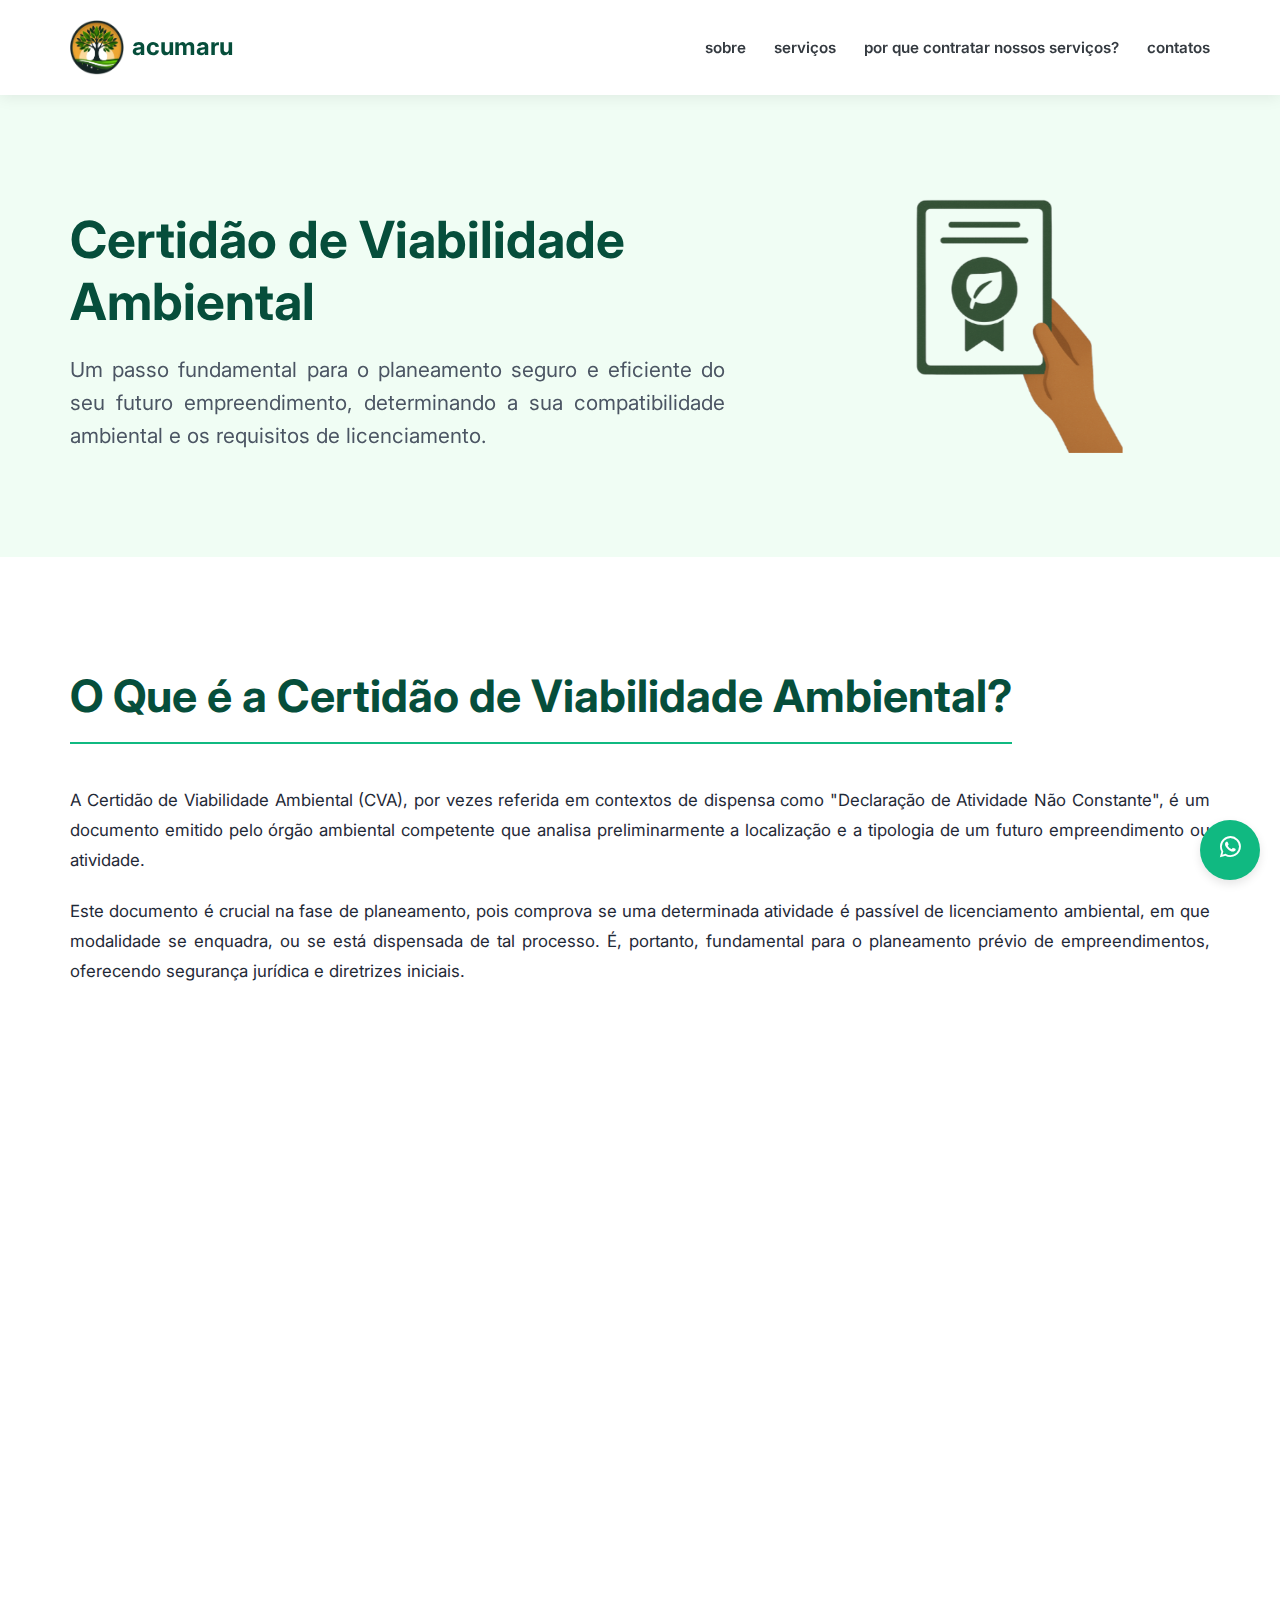
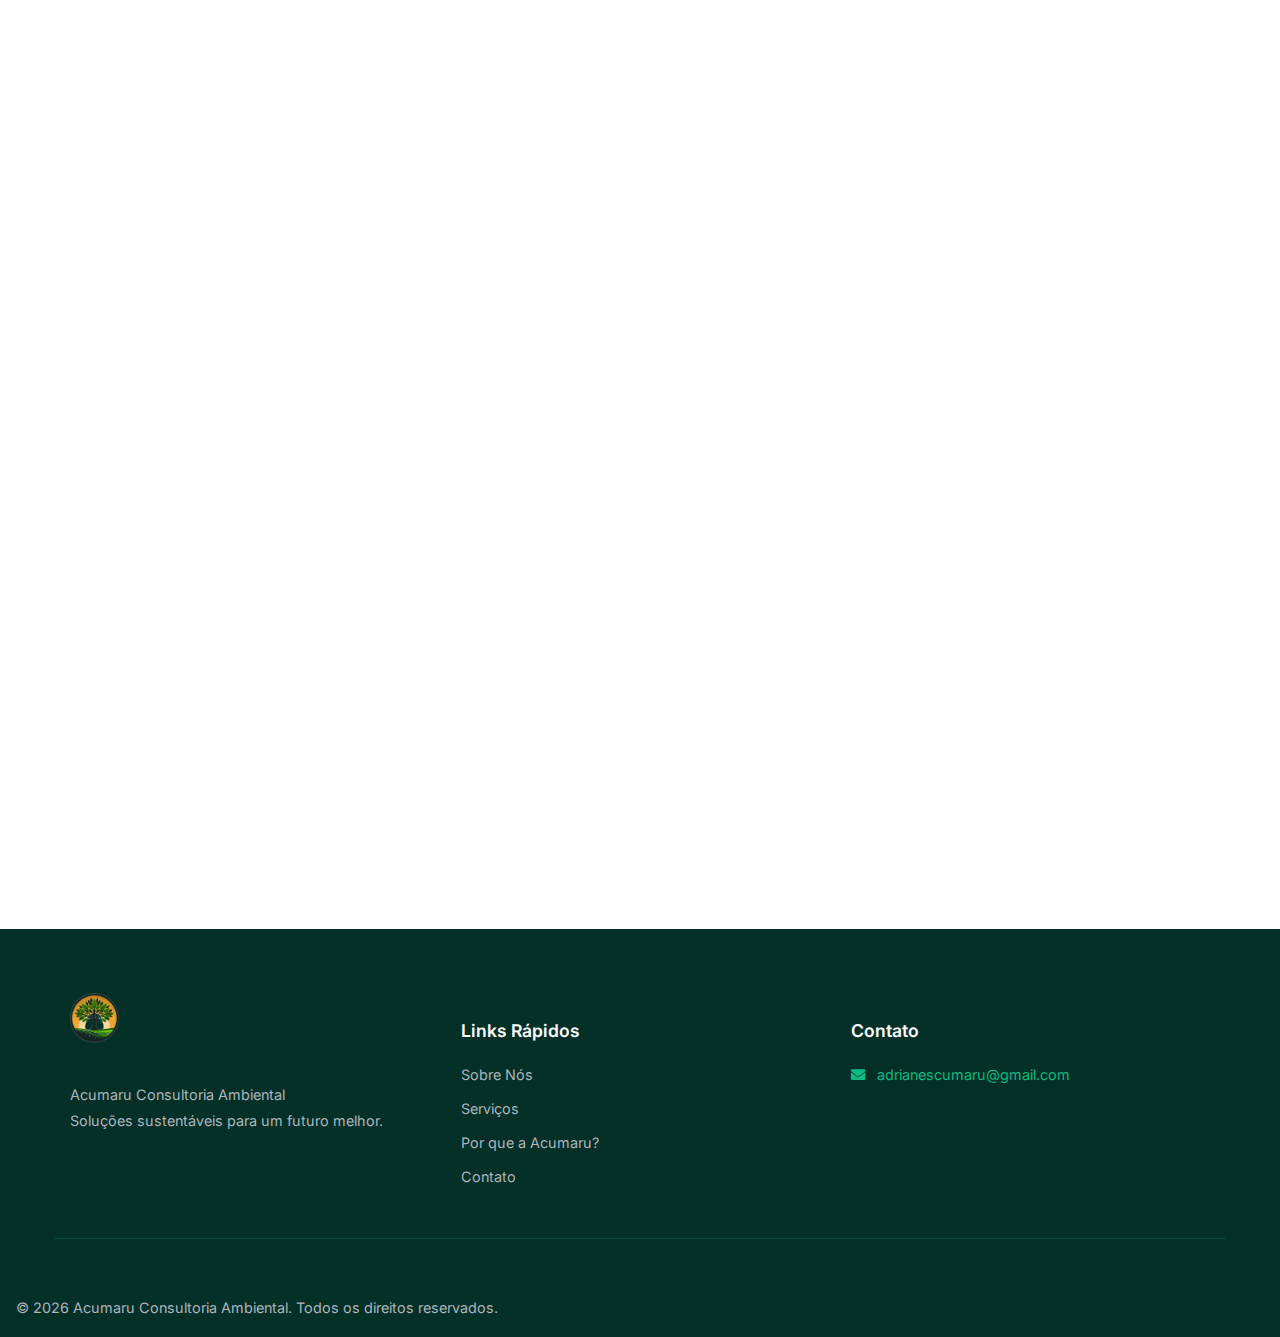
<file: services/viabilidade.html>
<!DOCTYPE html>
<html lang="pt-Br">

<head>
  <meta name="description"
    content="Acumaru Consultoria Ambiental - Obtenha sua Certidão de Viabilidade Ambiental para planeamento seguro e eficiente de empreendimentos.">
  <meta name="keywords"
    content="certidão de viabilidade ambiental, viabilidade ambiental, planejamento ambiental, consultoria ambiental, Acumaru, licenciamento prévio">
  <meta name="author" content="Acumaru Consultoria Ambiental">

  <link rel="icon" href="../assets/favicon.ico" type="image/x-icon">
  <meta charset="UTF-8">
  <meta name="viewport" content="width=device-width, initial-scale=1.0">
  <title>Certidão de Viabilidade Ambiental - Acumaru</title>
  <link href="../css/style.css" rel="stylesheet">
  <link rel="stylesheet" href="services.css">
  <link rel="stylesheet" href="https://unpkg.com/aos@next/dist/aos.css" />
  <link rel="stylesheet" href="https://cdnjs.cloudflare.com/ajax/libs/font-awesome/6.0.0-beta3/css/all.min.css">
</head>

<body>
  <header class="header">
    <div class="container">
      <a href="../index.html" class="logo-link-header">
        <img src="../assets/logo.png" alt="Logo Acumaru Consultoria Ambiental" class="logo">
        <h2 class="logo-text">acumaru</h2>
      </a>
      <nav id="main-nav">
        <a href="#sobre">sobre</a>
        <a href="#servicos">serviços</a>
        <a href="#porque-acumaru">por que contratar nossos serviços?</a>
        <a href="#contato">contatos</a>
      </nav>
      <button class="menu-toggle" id="menu-toggle-button" aria-label="Abrir menu" aria-expanded="false">
        <i class="fas fa-bars"></i>
      </button>
    </div>
  </header>

  <main class="service-page">
    <section class="service-hero-viabilidade section" data-aos="fade-in">
      <div class="container service-hero-content">
        <div class="service-hero-text">
          <h1>Certidão de Viabilidade Ambiental</h1>
          <p class="service-subtitle">Um passo fundamental para o planeamento seguro e eficiente do seu futuro
            empreendimento, determinando a sua compatibilidade ambiental e os requisitos de licenciamento.</p>
        </div>
        <div class="service-hero-image-container">
          <img src="../assets/cva.png" alt="Ilustração da Certidão de Viabilidade Ambiental"
            class="service-main-illustration">
        </div>
      </div>
    </section>

    <section class="section service-details">
      <div class="container">
        <article class="service-description">
          <h2>O Que é a Certidão de Viabilidade Ambiental?</h2>
          <p>
            A Certidão de Viabilidade Ambiental (CVA), por vezes referida em contextos de dispensa como "Declaração de
            Atividade Não Constante", é um documento emitido pelo órgão ambiental competente que analisa preliminarmente
            a localização e a tipologia de um futuro empreendimento ou atividade.
          </p>
          <p>
            Este documento é crucial na fase de planeamento, pois comprova se uma determinada atividade é passível de
            licenciamento ambiental, em que modalidade se enquadra, ou se está dispensada de tal processo. É, portanto,
            fundamental para o planeamento prévio de empreendimentos, oferecendo segurança jurídica e diretrizes
            iniciais.
          </p>
        </article>

        <div class="service-benefits" data-aos="fade-up">
          <h2>Principais Benefícios da Certidão</h2>
          <div class="benefits-grid">
            <div class="benefit-item">
              <div class="benefit-icon"><i class="fas fa-tachometer-alt"></i></div>
              <h3>Agilidade na Decisão</h3>
              <p>Permite uma tomada de decisão mais rápida e informada sobre a implantação de um projeto.</p>
            </div>
            <div class="benefit-item">
              <div class="benefit-icon"><i class="fas fa-euro-sign"></i></div>
              <h3>Redução de Custos</h3>
              <p>Evita investimentos desnecessários em projetos que poderiam ser inviáveis ambientalmente ou exigir
                processos complexos.</p>
            </div>
            <div class="benefit-item">
              <div class="benefit-icon"><i class="fas fa-check-double"></i></div>
              <h3>Base para Regularização</h3>
              <p>Serve como um documento inicial e orientador para futuros processos de licenciamento ou regularização
                ambiental.</p>
            </div>
            <div class="benefit-item">
              <div class="benefit-icon"><i class="fas fa-map-marked-alt"></i></div>
              <h3>Planeamento Seguro</h3>
              <p>Oferece clareza sobre as restrições e permissões ambientais para a área e atividade pretendida.</p>
            </div>
          </div>
        </div>

        <article class="service-how-we-help" data-aos="fade-up">
          <h2>Como a Acumaru Pode Ajudar na Obtenção da CVA</h2>
          <p>A obtenção da Certidão de Viabilidade Ambiental ou de declarações relacionadas pode ser um processo com
            particularidades específicas. A Acumaru oferece suporte completo:</p>
          <ul>
            <li><strong>Análise Preliminar:</strong> Avaliamos a sua atividade e a localização pretendida para
              identificar a necessidade e o enquadramento correto junto ao órgão ambiental.</li>
            <li><strong>Elaboração de Requerimentos:</strong> Preparamos toda a documentação e os requerimentos
              necessários para a solicitação da certidão ou declaração.</li>
            <li><strong>Acompanhamento do Processo:</strong> Realizamos o acompanhamento do processo junto ao órgão
              ambiental, respondendo a eventuais pendências e agilizando a emissão do documento.</li>
            <li><strong>Orientação Estratégica:</strong> Com base no resultado, orientamos os próximos passos para o seu
              empreendimento, seja ele o início do processo de licenciamento ou a confirmação da dispensa.</li>
          </ul>
          <div class="service-cta-container">
            <a href="mailto:contato@acumaruambiental.com?subject=Interesse%20em%20Certidão%20de%20Viabilidade%20Ambiental"
              class="button">Consulte Sobre Viabilidade Ambiental</a>
          </div>
        </article>
      </div>
    </section>
  </main>

  <div class="whatsapp-float">
    <a href="https://api.whatsapp.com/send?phone=48988536486&text=Olá,%20gostaria%20de%20mais%20informações."
      target="_blank" aria-label="Fale Conosco no WhatsApp">
      <i class="fab fa-whatsapp"></i>
    </a>
    <style>
      .whatsapp-float {
        position: fixed;
        bottom: 20px;
        right: 20px;
        background-color: var(--cor-secundaria);
        color: var(--cor-fundo-seccao);
        border-radius: 50%;
        width: 60px;
        height: 60px;
        display: flex;
        align-items: center;
        justify-content: center;
        box-shadow: 0 4px 10px rgba(0, 0, 0, 0.1);
        z-index: 1000;
      }

      .whatsapp-float i {
        font-size: 1.5rem;
        color: var(--cor-fundo-seccao);
        transition: transform 0.3s ease;
      }

      .whatsapp-float:hover {
        transform: translateY(-5px);
        box-shadow: 0 6px 15px rgba(0, 0, 0, 0.15);
      }
    </style>
  </div>

  <footer class="footer">
    <div class="container footer-container">
      <div class="footer-sobre">
        <img src="../assets/logo.png" alt="Logo Acumaru Rodapé" class="footer-logo">
        <p>Acumaru Consultoria Ambiental<br>Soluções sustentáveis para um futuro melhor.</p>
      </div>
      <div class="footer-links">
        <h4>Links Rápidos</h4>
        <ul>
          <li><a href="../index.html#sobre">Sobre Nós</a></li>
          <li><a href="../index.html#servicos">Serviços</a></li>
          <li><a href="../index.html#porque-acumaru">Por que a Acumaru?</a></li>
          <li><a href="../index.html#contato">Contato</a></li>
        </ul>
      </div>
      <div class="footer-contato">
        <h4>Contato</h4>
        <p><i class="fas fa-envelope"></i> <a href="mailto:adrianescumaru@gmail.com">adrianescumaru@gmail.com</a></p>
      </div>
    </div>
    <div class="footer-copy">
      <p>&copy; <span id="currentYear"></span> Acumaru Consultoria Ambiental. Todos os direitos reservados.</p>
    </div>
  </footer>

  <script src="https://unpkg.com/aos@next/dist/aos.js"></script>
  <script src="../js/script.js"></script>
</body>

</html>
</file>
<file: css/style.css>
@import url('https://fonts.googleapis.com/css2?family=Inter:wght@300;400;600;700&display=swap');

:root {
  /* Suas variáveis originais */
  --cor-primaria: #064e3b; 
  --cor-secundaria: #10b981; 
  --cor-destaque: #f97316; 
  --cor-fundo: #f0fdf4; 
  --cor-fundo-seccao: #ffffff; 
  --cor-texto: #1f2937; 
  --cor-texto-claro: #4b5563; 
  --cor-header-fundo: #ffffff; 
  --cor-footer-fundo: #043028; 

  /* Novas variáveis baseadas nos refinamentos de design */
  --cor-fundo-body-alternativo: #f8f9fa; 
  --cor-texto-body-alternativo: #212529; 
  --cor-secundaria-hover: #059669;      
  --cor-secundaria-hover-intenso: #047857; 
  --cor-texto-header-nav: #343a40;      
  --cor-fundo-icone-wrapper: #e6fcf5;   
  --cor-fundo-icone-wrapper-hover: #cffdee; 
  --cor-borda-geral: #e9ecef;          
  --cor-texto-contato-subtitulo: #e0e0e0; 
  --cor-texto-footer: #adb5bd;           
  --cor-linha-footer: #064e3b;
  --cor-menu-mobile-fundo: var(--cor-header-fundo); /* Fundo do menu mobile */
  --cor-menu-mobile-texto: var(--cor-texto-header-nav);
  --cor-menu-mobile-borda: var(--cor-borda-geral);
} 

body {
  margin: 0;
  font-family: 'Inter', sans-serif;
  background-color: var(--cor-fundo); 
  color: var(--cor-texto); 
  line-height: 1.7;
  font-weight: 400;
  -webkit-font-smoothing: antialiased;
  -moz-osx-font-smoothing: grayscale;
}

a {
  text-decoration: none;
  color: var(--cor-secundaria); 
  transition: color 0.3s ease, opacity 0.3s ease;
}

a:hover {
  color: var(--cor-secundaria-hover);
  opacity: 0.85;
}

.container {
  max-width: 1140px;
  margin-left: auto;
  margin-right: auto;
  padding-left: 1rem;
  padding-right: 1rem;
}

/* --- Cabeçalho --- */
.header {
  background-color: var(--cor-header-fundo); 
  color: var(--cor-texto-body-alternativo); 
  padding: 0.45rem 0; 
  position: sticky;
  top: 0;
  z-index: 1030; 
  box-shadow: 0 2px 15px rgba(0,0,0,0.08); 
}

.header .container { 
  display: flex;
  justify-content: space-between;
  align-items: center;
}

.header .logo {
  height: 55px; 
  width: auto;
  border-radius: 0; 
  z-index: 1031; 
}
.logo-link-header {
  color: var(--cor-primaria);
  display: flex;
  align-items: center;
  gap: 8px;
  text-decoration: none;
}

/* Estilos para a navegação principal (desktop) */
.header nav {
  display: flex; 
}

.header nav a {
  margin-left: 1.75rem;
  color: var(--cor-texto-header-nav); 
  font-weight: 600;
  position: relative;
  padding: 0.5rem 0;
  font-size: 0.95rem;
}

.header nav a::after {
  content: '';
  position: absolute;
  width: 0;
  height: 3px;
  bottom: -2px; 
  left: 50%;
  transform: translateX(-50%);
  background-color: var(--cor-secundaria); 
  border-radius: 2px;
  transition: width 0.3s ease-in-out;
}

.header nav a:hover::after,
.header nav a.active::after { 
  width: 70%;
}

.header nav a:hover {
  color: var(--cor-secundaria); 
}

/* Botão do Menu Hambúrguer */
.menu-toggle {
  display: none; 
  background: none;
  border: none;
  color: var(--cor-primaria); 
  font-size: 1.8rem; 
  cursor: pointer;
  padding: 0.5rem;
  z-index: 1031; 
}

/* --- Secção Hero --- */
.hero {
  height: 90vh;
  min-height: 600px; 
  background-size: cover;
  background-position: center bottom; 
  background-repeat: no-repeat;
  position: relative;
  color: var(--cor-fundo-seccao); 
  display: flex;
  align-items: center;
  justify-content: center;
  text-align: center; 
}
.hero .overlay {
  background-color: rgba(0, 0, 0, 0.6); 
  padding: 0.6rem 1rem;  
  width: 100%;
  height: 100%;
  display: flex;
  flex-direction: column; 
  align-items: center;
  justify-content: center;
}
.hero-text h1 {
  font-size: clamp(2.5rem, 6vw, 4rem); 
  font-weight: 700;
  margin-bottom: 1rem;
  text-shadow: 0px 2px 5px rgba(0,0,0,0.5);
  line-height: 1.2;
}
.hero-text p {
  font-size: clamp(1.1rem, 3vw, 1.5rem);
  font-weight: 300; 
  max-width: 750px;
  margin: 0 auto 2rem auto;
  line-height: 1.6;
}
.hero-button {
  padding: 0.9rem 2.5rem !important; 
  font-size: 1.1rem !important;
  text-transform: none !important; 
  background-color: var(--cor-secundaria);
  border: 2px solid var(--cor-secundaria);
  color: var(--cor-fundo-seccao); 
  font-weight: 600;
}
.hero-button:hover {
  background-color: var(--cor-secundaria-hover);
  border-color: var(--cor-secundaria-hover);
  transform: translateY(-2px);
  color: var(--cor-fundo-seccao); 
}

p {
  text-align: justify;
}

/* --- Secções Gerais --- */
.section { 
  padding: 5rem 1rem; 
}
.section:nth-of-type(even) { 
  background-color: var(--cor-fundo-seccao); 
}
.section h2 { 
  text-align: center; 
  font-size: clamp(2rem, 5vw, 2.8rem); 
  color: var(--cor-primaria); 
  margin-bottom: 1rem; 
  font-weight: 700; 
}
.subtitle-section { 
  text-align: center; 
  font-size: 1.1rem; 
  color: var(--cor-texto-claro); 
  margin-bottom: 3rem; 
  max-width: 600px; 
  margin-left: auto; 
  margin-right: auto; 
}

/* --- Secção Sobre Nós --- */
#sobre { 
  background-color: var(--cor-fundo-seccao); 
}
.sobre-grid { 
  display: grid; 
  grid-template-columns: 1fr 2fr; 
  gap: 3rem; 
  align-items: center; 
}
.sobre-imagem-container { 
  text-align: center; 
}
.sobre-imagem { 
  max-width: 100%; 
  height: auto; 
  border-radius: 12px; 
  box-shadow: 0 10px 25px rgba(0,0,0,0.1); 
  margin-bottom: 1rem; 
}
.fundadora-nome { 
  font-size: 1.1rem; 
  color: var(--cor-primaria); 
  margin-top: 0.5rem; 
}
.sobre-texto h2 { 
  text-align: left; 
  margin-bottom: 1.5rem; 
  color: var(--cor-primaria); 
}
.citacao-fundadora { 
  font-style: italic; 
  color: var(--cor-secundaria-hover); 
  font-size: 1.15rem; 
  margin-bottom: 1.5rem; 
  padding-left: 1.5rem; 
  border-left: 3px solid var(--cor-secundaria); 
}
.sobre-texto p { 
  margin-bottom: 1rem; 
  color: var(--cor-texto-header-nav); 
}

/* --- Secção Porquê Acumaru --- */
#porque-acumaru.section.green {
  background-color: var(--cor-fundo); 
}

.tabs-container-wrapper {
  max-width: 900px; 
  margin: 2.5rem auto 0 auto;
  background-color: var(--cor-fundo-seccao);
  border-radius: 10px;
  box-shadow: 0 8px 25px rgba(0,0,0,0.08); 
  overflow: hidden; 
}

.tab-headers {
  display: flex;
  background-color: #e9ecef; 
  
}

.tab-link {
  background-color: transparent;
  border: none;
  outline: none;
  cursor: pointer;
  padding: 1rem 1.25rem; 
  font-size: 0.9rem; 
  font-weight: 600;
  color: var(--cor-texto-claro);
  transition: background-color 0.3s ease, color 0.3s ease, border-bottom-color 0.3s ease;
  flex-grow: 1; 
  text-align: center;
  border-bottom: 3px solid transparent;
}

.tab-link i { 
  margin-right: 0.6rem;
  font-size: 1rem; 
  vertical-align: middle;
}

.tab-link:hover {
  background-color: #f1f3f5;
  color: var(--cor-primaria);
}

.tab-link.active {
  background-color: var(--cor-fundo-seccao); 
  color: var(--cor-secundaria); 
  border-bottom-color: var(--cor-secundaria); 
}

.tab-content {
  display: none; 
  padding: 2rem 2.5rem; 
  animation: fadeInTab 0.5s ease-in-out; 
}

.tab-content.active {
  display: block; 
}

.tab-content-inner {
  text-align: left; 
}

/* Estilos para o título e parágrafo dentro de cada aba */
.tab-content-inner h3 {
  font-size: 1.4rem; 
  color: var(--cor-primaria); 
  margin-top: 0; 
  margin-bottom: 1rem; 
  font-weight: 700; 
}

.tab-content-inner p {
  font-size: 1rem;
  color: var(--cor-texto);
  line-height: 1.8; 
  margin-bottom: 0; 
}

/* Animação de Fade In para o conteúdo da aba */
@keyframes fadeInTab {
  from { 
    opacity: 0; 
    transform: translateY(15px); 
  }
  to { 
    opacity: 1; 
    transform: translateY(0); 
  }
}

/* Responsividade para as abas */
@media (max-width: 768px) {
  .tab-headers {
    flex-direction: column;
  }
  .tab-link {
    border-bottom: 1px solid var(--cor-borda-geral); 
    text-align: left;
    padding-left: 1.5rem;
  }
  .tab-link:last-child {
    border-bottom: none; 
  }
  .tab-link.active {
    border-bottom: 3px solid var(--cor-secundaria); 
  }
  .tab-content {
    padding: 1.5rem;
  }
  .tab-content-inner h3 {
    font-size: 1.25rem;
  }
}

/* --- Secção Serviços (Cards) --- */
.cards { 
  display: grid; 
  grid-template-columns: repeat(auto-fit, minmax(280px, 1fr)); 
  gap: 2rem; 
  margin-top: 2rem; 
}
.card { 
  background: var(--cor-fundo-seccao); 
  padding: 2rem; 
  border-radius: 12px; 
  box-shadow: 0 8px 25px rgba(0, 0, 0, 0.07); 
  display: flex; 
  flex-direction: column; 
  align-items: center; 
  text-align: center; 
  transition: transform 0.3s ease-in-out, box-shadow 0.3s ease-in-out; 
  position: relative; 
  overflow: hidden; 
  border: 1px solid var(--cor-borda-geral); 
}
.card::before { 
  content: ''; 
  position: absolute; 
  top: 0; 
  left: -110%; 
  width: 70%; 
  height: 100%; 
  background: linear-gradient(to right, transparent 0%, rgba(255,255,255,0.2) 50%, transparent 100%); 
  transform: skewX(-20deg); 
  transition: left 0.6s cubic-bezier(0.25, 1, 0.5, 1); 
  z-index: 1; 
}
.card:hover::before { 
  left: 140%; 
}
.card-icon-wrapper { 
  margin-bottom: 1.25rem; 
  background-color: var(--cor-fundo-icone-wrapper); 
  border-radius: 50%; 
  width: 70px; 
  height: 70px; 
  display: flex; 
  align-items: center; 
  justify-content: center; 
  z-index: 2; 
  position: relative; 
  transition: background-color 0.3s ease; 
}
.card:hover .card-icon-wrapper { 
  background-color: var(--cor-fundo-icone-wrapper-hover); 
}
.card-svg-icon { 
  width: 36px; 
  height: 36px; 
  fill: var(--cor-secundaria); 
  display: block; 
}
.card-title { 
  font-size: 1.25rem; 
  color: var(--cor-primaria); 
  font-weight: 600; 
  margin-bottom: 0.5rem; 
  line-height: 1.4; 
  z-index: 2; 
  position: relative; 
}
.card-description { 
  font-size: 0.9rem; 
  color: var(--cor-texto-claro); 
  margin-bottom: 1rem; 
  line-height: 1.6; 
  min-height: 50px; 
  z-index: 2; 
  position: relative; 
}
.card-link-text { 
  color: var(--cor-secundaria-hover); 
  font-weight: 600; 
  text-decoration: none; 
  margin-top: auto; 
  padding-top: 0.75rem; 
  width: 100%; 
  display: inline-flex; 
  align-items: center; 
  justify-content: center; 
  z-index: 2; 
  position: relative; 
  transition: color 0.3s ease; 
  font-size: 0.95rem; 
}
.card-link-text i { 
  margin-left: 0.5rem; 
  transition: transform 0.3s ease; 
}
.card:hover .card-link-text i { 
  transform: translateX(3px); 
}
.card-link-text:hover { 
  color: var(--cor-secundaria-hover-intenso); 
}
.card:hover { 
  transform: translateY(-8px); 
  box-shadow: 0 10px 30px rgba(0, 0, 0, 0.1); 
}

/* --- Secção Contato --- */
#contato { 
  background-color: var(--cor-primaria); 
  color: var(--cor-fundo-seccao); 
}
#contato h2 { 
  color: var(--cor-fundo-seccao); 
}
#contato .subtitle-section { 
  color: var(--cor-texto-contato-subtitulo); 
}
.contato-email, .contato-telefone { 
  font-size: 1.1rem; 
  margin-bottom: 0.5rem; 
}
.contato-email a, .contato-telefone a { 
  color: var(--cor-fundo-seccao); 
  text-decoration: underline; 
}
.contato-email a:hover, .contato-telefone a:hover { 
  color: var(--cor-fundo-icone-wrapper-hover); 
}
.button-contato { 
  margin-top: 2rem !important; 
  background-color: var(--cor-fundo-seccao) !important; 
  color: var(--cor-primaria) !important; 
  border: 2px solid var(--cor-fundo-seccao) !important; 
  font-weight: 700 !important; 
}
.button-contato:hover { 
  background-color: transparent !important; 
  color: var(--cor-fundo-seccao) !important; 
}

/* --- Botão Geral --- */
.button { 
  background-color: var(--cor-secundaria); 
  color: var(--cor-fundo-seccao); 
  padding: 0.8rem 1.8rem; 
  font-weight: 600;     
  display: inline-block; 
  margin-top: 1rem; 
  border-radius: 8px; 
  text-transform: uppercase; 
  letter-spacing: 0.5px; 
  transition: background-color 0.3s ease, transform 0.2s ease, box-shadow 0.3s ease; 
  border: 2px solid transparent; 
}
.button:hover { 
  background-color: var(--cor-secundaria-hover); 
  transform: translateY(-2px); 
  box-shadow: 0 4px 10px rgba(0,0,0,0.1); 
}


/* --- Rodapé --- */
.footer { 
  background-color: var(--cor-footer-fundo); 
  color: var(--cor-texto-footer); 
  text-align: left; 
  padding: 4rem 1rem 1rem 1rem; 
  margin-top: 0; 
}
.footer-container { 
  display: grid; 
  grid-template-columns: repeat(auto-fit, minmax(250px, 1fr)); 
  gap: 2rem; 
  margin-bottom: 2rem; 
  padding-bottom: 2rem; 
  border-bottom: 1px solid var(--cor-linha-footer); 
}
.footer-logo { 
  height: 50px; 
  margin-bottom: 1rem; 
}
.footer h4 { 
  color: var(--cor-fundo-seccao); 
  font-size: 1.1rem; 
  margin-bottom: 1rem; 
  font-weight: 600; 
}
.footer p, .footer ul li { 
  font-size: 0.9rem; 
  line-height: 1.8; 
  margin-bottom: 0.5rem; 
}
.footer ul { 
  list-style: none; 
  padding-left: 0; 
}
.footer ul li a { 
  color: var(--cor-texto-footer); 
  text-decoration: none; 
}
.footer ul li a:hover { 
  color: var(--cor-fundo-seccao); 
  text-decoration: underline; 
}
.footer-contato i { 
  margin-right: 0.5rem; 
  color: var(--cor-secundaria); 
}
.social-icons a { 
  color: var(--cor-texto-footer); 
  font-size: 1.5rem; 
  margin-right: 1rem; 
}
.social-icons a:hover { 
  color: var(--cor-fundo-seccao); 
}
.footer-copy { 
  text-align: center; 
  padding-top: 1.5rem; 
  font-size: 0.85rem; 
}
.footer-copy p { 
  margin:0; 
}

/* --- Utilitários --- */
.parallax { 
  background-attachment: fixed; 
}
.center { 
  text-align: center; 
}
.inline-icon { 
  width: 18px; 
  height: 18px; 
  margin-right: 0.5rem; 
  vertical-align: middle; 
}

/* --- Media Queries --- */
@media (max-width: 992px) { 
  .header .container {
      padding-left: 1.5rem;
      padding-right: 1.5rem;
  }
  .header nav a {
    margin-left: 1.25rem;
  }
  .sobre-grid {
    grid-template-columns: 1fr;
    gap: 2rem;
  }
  .sobre-imagem-container {
      margin-bottom: 2rem;
      max-width: 300px; 
      margin-left: auto;
      margin-right: auto;
  }
  .sobre-texto h2 {
      text-align: center; 
  }
  .cards {
    grid-template-columns: repeat(auto-fit, minmax(260px, 1fr));
    gap: 1.5rem;
  }
  .section {
    padding: 4rem 1rem;
  }
}

@media (max-width: 768px) {
  .parallax {
    background-attachment: scroll; 
  }

  .header .container {
    position: relative; 
  }
  .header .logo {
    margin-bottom: 0; 
  }

  .menu-toggle {
    display: block; 
  }

  .header nav {
    display: none; 
    flex-direction: column;
    position: absolute;
    top: 100%; 
    left: 0;
    width: 100%;
    background-color: var(--cor-menu-mobile-fundo);
    box-shadow: 0 8px 16px rgba(0,0,0,0.1);
    border-top: 1px solid var(--cor-menu-mobile-borda);
    padding-top: 0.5rem;
    padding-bottom: 0.5rem;
  }

  .header nav.mobile-menu-open {
    display: flex; 
  }

  .header nav a {
    margin: 0; 
    padding: 0.75rem 1.5rem; 
    text-align: left; 
    border-bottom: 1px solid var(--cor-menu-mobile-borda);
    font-size: 1rem; 
    color: var(--cor-menu-mobile-texto);
  }
  .header nav a:last-child {
    border-bottom: none;
  }
  .header nav a::after {
    display: none; 
  }
  .header nav a:hover {
      background-color: var(--cor-fundo); 
      color: var(--cor-secundaria);
  }

  .hero-text h1 { font-size: clamp(2rem, 7vw, 3rem); }
  .hero-text p { font-size: clamp(1rem, 4vw, 1.2rem); }
  .section h2 { font-size: clamp(1.8rem, 6vw, 2.4rem); }
  .subtitle-section { font-size: 1rem; margin-bottom: 2rem; }
  .card { padding: 1.5rem; }
  .card-icon-wrapper { width: 60px; height: 60px; }
  .card-svg-icon { width: 30px; height: 30px; }
  .card-title { font-size: 1.1rem; }
  .card-description { min-height: auto; font-size: 0.85rem; }
  .card-link-text { font-size: 0.9rem; }
  .button { padding: 0.7rem 1.5rem; font-size: 0.9rem; }
  #contato .container.center .button, 
  .button-contato { display: block; margin-left: auto; margin-right: auto; width: -moz-fit-content; width: fit-content; max-width: 90%; }
  .footer-container { grid-template-columns: 1fr; text-align: center; }
  .footer-sobre, .footer-links, .footer-contato { align-items: center; text-align: center; }
  .footer-logo { margin-left: auto; margin-right: auto; }
  .footer ul { padding-left: 0; display: inline-block; text-align: center; }
}

@media (max-width: 480px) { 
    .header nav a {
        padding: 0.7rem 1rem; 
        font-size: 0.95rem;
    }
    .cards { grid-template-columns: 1fr; }
    .hero-text h1 { font-size: 1.8rem; }
    .hero-text p { font-size: 0.9rem; }
    .section h2 { font-size: 1.6rem; }
    .diferenciais-grid { grid-template-columns: 1fr; }
    .whatsapp-float {
      width: 50px;
      height: 50px;
      bottom: 15px;
      right: 15px;
    }
    .whatsapp-float i { 
      font-size: 1.2rem; 
      color: var(--cor-fundo-seccao); 
      transition: transform 0.3s ease; 
    }
    .logo-text {
      margin-left: 45%;
    }
    .footer p{
      text-align: center;
    }
}
</file>
<file: services/services.css>
/* --- Secção Hero Específica do Serviço --- */
.service-hero-pgrs { 
  background-color: var(--cor-fundo); 
  padding-top: 3rem; 
  padding-bottom: 3rem;
  border-bottom: 1px solid var(--cor-borda-geral);
}

.service-hero-content {
  display: grid;
  grid-template-columns: 1.5fr 1fr;
  align-items: center;
  gap: 3rem;
}

.service-hero-text h1 {
  font-size: clamp(2.2rem, 5vw, 3.2rem); 
  color: var(--cor-primaria);
  margin-bottom: 0.75rem;
  line-height: 1.2;
  font-weight: 700;
}

.service-subtitle {
  font-size: clamp(1.1rem, 2.5vw, 1.3rem);
  color: var(--cor-texto-claro);
  line-height: 1.6;
  margin-bottom: 1.5rem;
}

.service-hero-image-container {
  text-align: center;
}

.service-main-illustration {
  max-width: 60%;
  height: auto;
  max-height: 350px;
}

/* --- Detalhes do Serviço --- */
.service-details {
  background-color: var(--cor-fundo-seccao);
  padding-top: 4rem;
  padding-bottom: 4rem;
}

.service-description h2,
.service-benefits h2,
.service-how-we-help h2 {
  color: var(--cor-primaria);
  margin-bottom: 1.5rem;
  padding-bottom: 0.5rem;
  border-bottom: 2px solid var(--cor-secundaria); 
  display: inline-block; 
}

.service-description p,
.service-how-we-help p,
.service-how-we-help ul li {
  font-size: 1.05rem;
  line-height: 1.8;
  color: var(--cor-texto); 
  margin-bottom: 1.25rem;
}

.service-how-we-help ul li{
  list-style: none;
  padding-left: 0; 
}

/* texto estilo formatado*/
p {
    text-align: justify;
}
li {
    text-align: justify;
}

/* Grid de Benefícios */
.benefits-grid {
  display: grid;
  grid-template-columns: repeat(auto-fit, minmax(280px, 1fr));
  gap: 2rem;
  margin-top: 2rem;
  margin-bottom: 3rem;
}

.benefit-item {
  background-color: var(--cor-fundo); 
  padding: 1.5rem;
  border-radius: 8px;
  text-align: center;
  border: 1px solid var(--cor-borda-geral);
  box-shadow: 0 4px 10px rgba(0,0,0,0.05);
}

.benefit-icon {
  font-size: 2.5rem;
  color: var(--cor-secundaria);
  margin-bottom: 1rem;
}

.benefit-item h3 {
  font-size: 1.2rem;
  color: var(--cor-primaria);
  margin-bottom: 0.5rem;
  font-weight: 600;
}

.benefit-item p {
  font-size: 0.95rem;
  color: var(--cor-texto-claro);
  line-height: 1.6;
  margin-bottom: 0;
}

.service-cta-container {
  text-align: center;
  margin-top: 2.5rem;
}

/* --- Responsividade para Página de Serviço --- */
@media (max-width: 992px) {
  .service-hero-content {
    grid-template-columns: 1fr;
    text-align: center; 
  }
  .service-hero-text {
    order: 2;
    margin-top: 2rem;
  }
  .service-hero-image-container {
    order: 1; 
    max-width: 400px; 
    margin: 0 auto;
  }
  .service-hero-text h1, .service-subtitle {
    text-align: center;
  }
}

@media (max-width: 768px) {
  .service-hero-pgrs {
    padding-top: 2rem;
    padding-bottom: 2rem;
  }
  .service-hero-text h1 {
    font-size: clamp(1.8rem, 5vw, 2.5rem);
  }
  .service-subtitle {
    font-size: clamp(1rem, 2.2vw, 1.15rem);
  }
  .service-main-illustration {
    max-height: 280px; 
  }
  .service-description h2,
  .service-benefits h2,
  .service-how-we-help h2 {
    font-size: 1.5rem;
    display: block; 
    text-align: center;
  }
  .benefits-grid {
    grid-template-columns: 1fr;
  }
}
</file>
